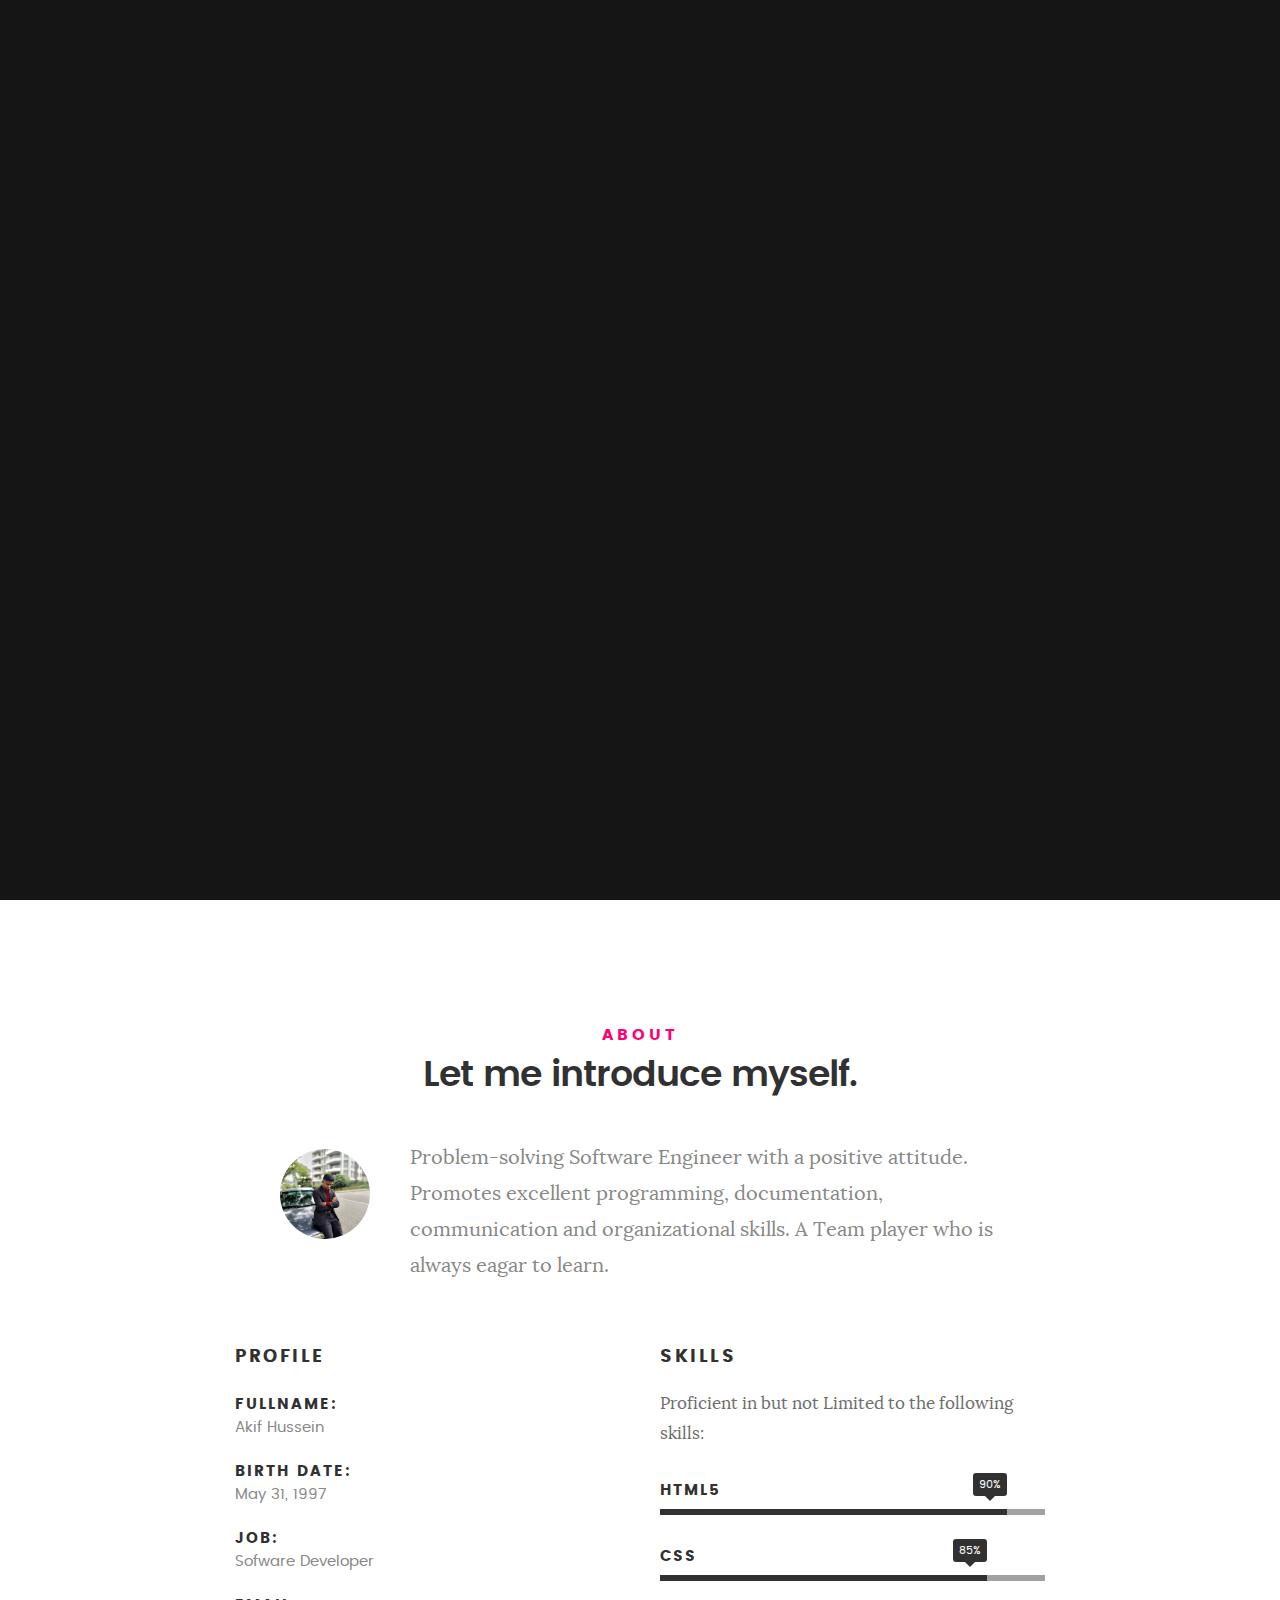
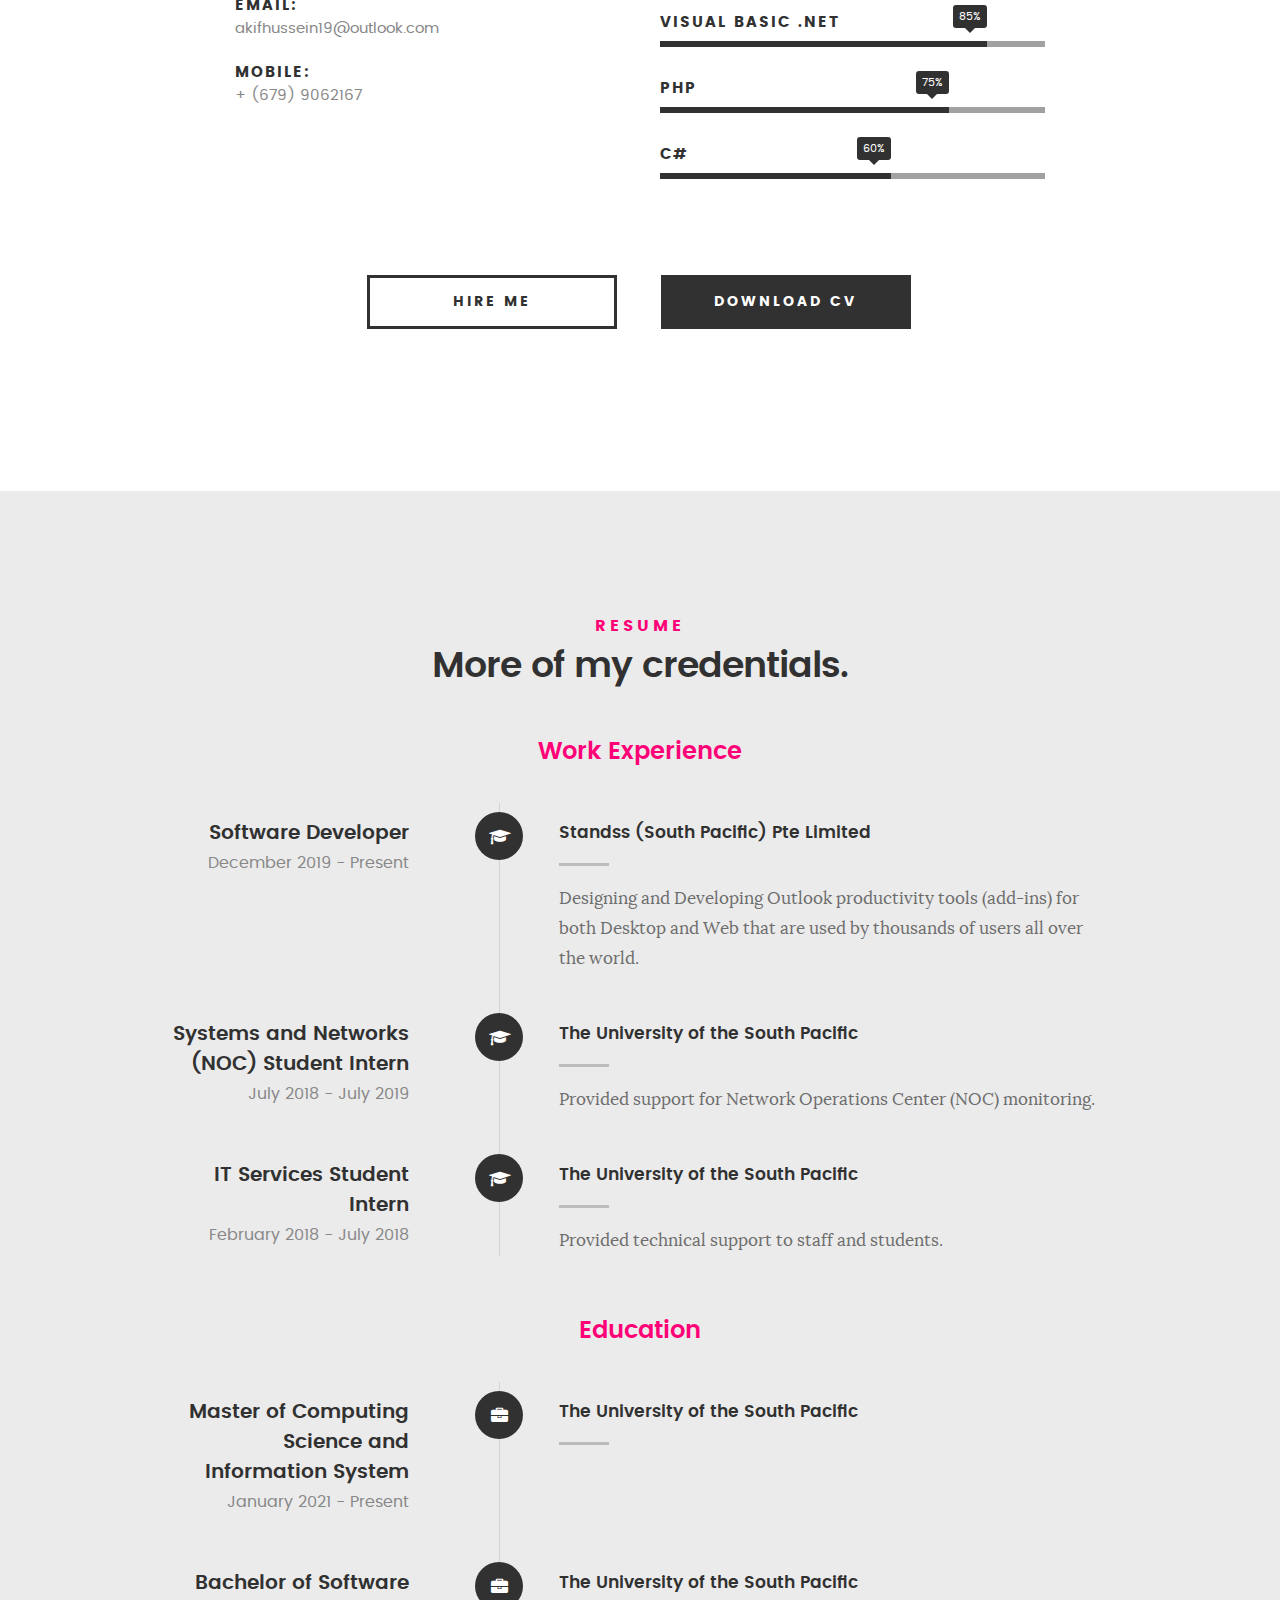
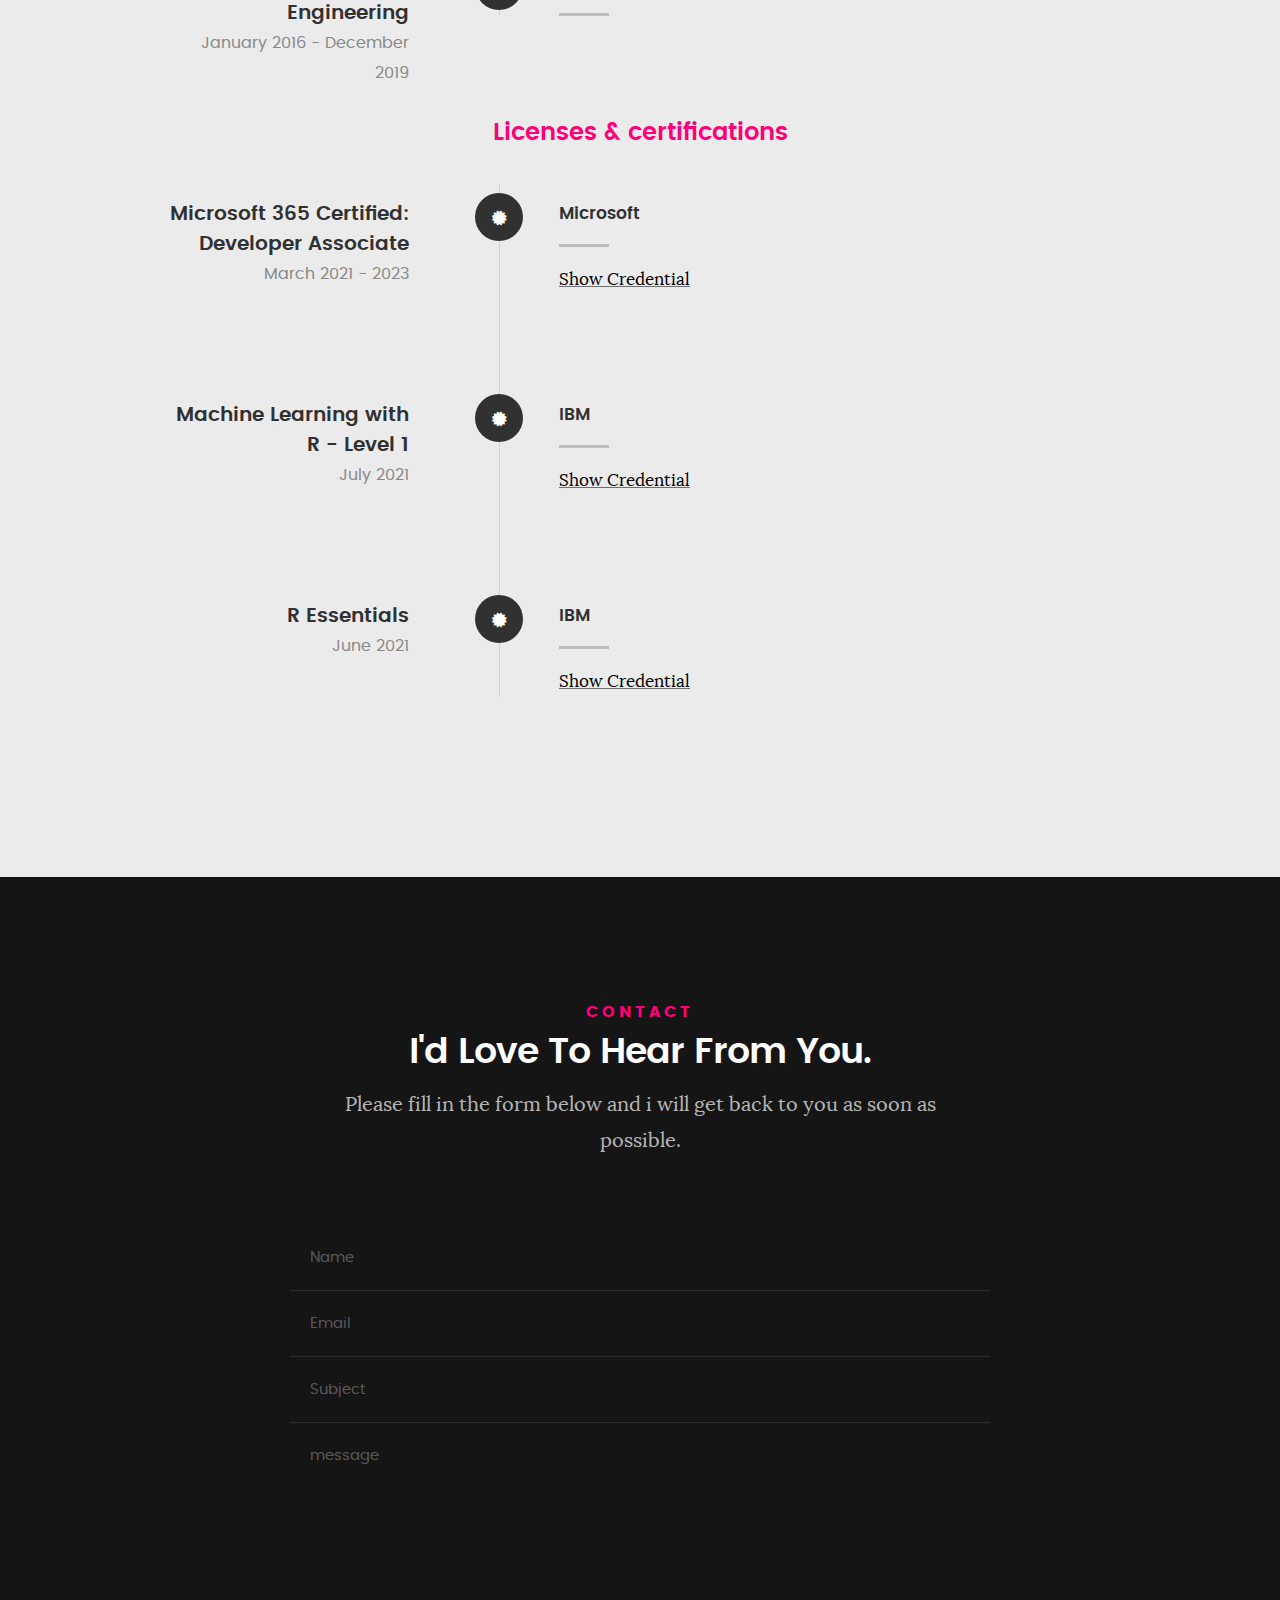
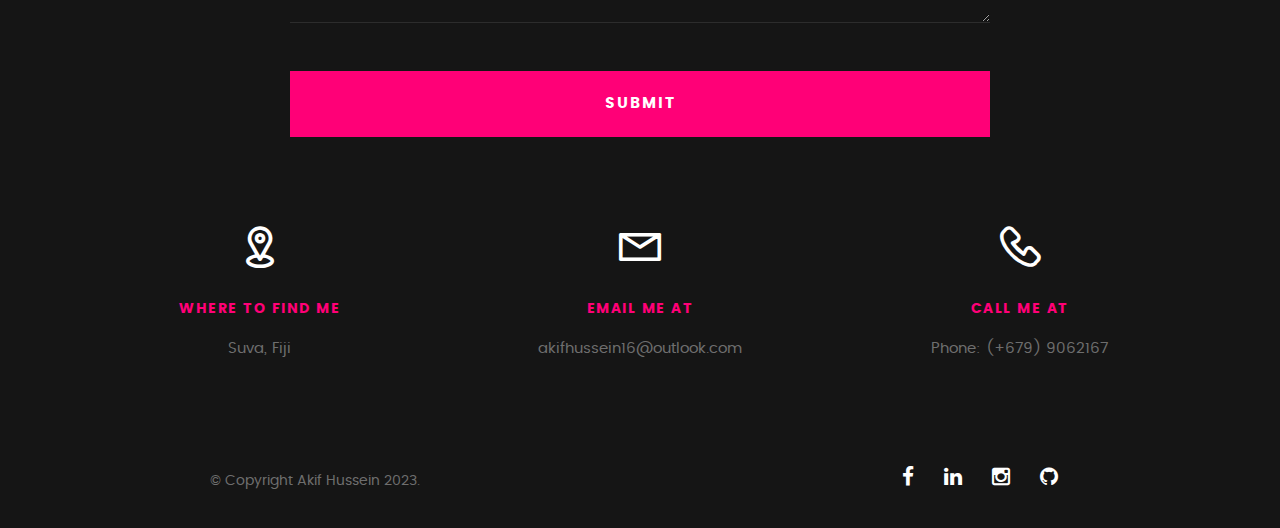
<file: index.html>
<!DOCTYPE html>
<!--[if IE 8 ]><html class="no-js oldie ie8" lang="en"> <![endif]-->
<!--[if IE 9 ]><html class="no-js oldie ie9" lang="en"> <![endif]-->
<!--[if (gte IE 9)|!(IE)]><!--><html class="no-js" lang="en"> <!--<![endif]-->
<head>

   <!--- basic page needs
   ================================================== -->
   <meta charset="utf-8">
	<title>Resume - Akif Hussein</title>
	<meta name="description" content="">  
	<meta name="author" content="">

   <!-- mobile specific metas
   ================================================== -->
	<meta name="viewport" content="width=device-width, initial-scale=1, maximum-scale=1">

 	<!-- CSS
   ================================================== -->
   <link rel="stylesheet" href="css/base.css">  
   <link rel="stylesheet" href="css/main.css">
   <link rel="stylesheet" href="css/vendor.css">     

   <!-- script
   ================================================== -->   
	<script src="js/modernizr.js"></script>
	<script src="js/pace.min.js"></script>

   <!-- favicons
	================================================== -->
	<link rel="icon" type="image/png" href="favicon.png">

</head>

<body id="top">

	<!-- header 
   ================================================== -->
   <header>   	
   	<div class="row">

   		<div class="top-bar">
   			<a class="menu-toggle" href="#"><span></span></a>

	   		<div>
		         <a href="index.html"></a>
		      </div>		      

		   	<nav id="main-nav-wrap">
					<ul class="main-navigation">
						<li class="current"><a class="smoothscroll"  href="#intro" title="">Home</a></li>
						<li><a class="smoothscroll"  href="#about" title="">About</a></li>
						<li><a class="smoothscroll"  href="#resume" title="">Resume</a></li>
						<li><a class="smoothscroll"  href="#contact" title="">Contact</a></li>			
					</ul>
				</nav>    		
   		</div> <!-- /top-bar --> 
   		
   	</div> <!-- /row --> 		
   </header> <!-- /header -->

	<!-- intro section
   ================================================== -->
   <section id="intro">   

   	<div class="intro-overlay"></div>	

   	<div class="intro-content">
   		<div class="row">

   			<div class="col-twelve">

	   			<h5>Hello, World.</h5>
	   			<h1>I'm Akif Hussein</h1>

	   			<p class="intro-position">
	   				<span>Software Developer</span>
	   			</p>

	   			<a class="button stroke smoothscroll" href="#about" title="">More About Me</a>

	   		</div>  
   			
   		</div>   		 		
   	</div> <!-- /intro-content --> 

   	<ul class="intro-social">        
         <li><a href="https://www.facebook.com/akif.hussein.5/" target="_blank"><i class="fa fa-facebook"></i></a></li>
         <li><a href="www.linkedin.com/in/akif-hussein-06b435192" target="_blank"><i class="fa fa-linkedin"></i></a></li>
         <li><a href="https://www.instagram.com/akifhussein/" target="_blank"><i class="fa fa-instagram"></i></a></li>
         <li><a href="https://akifhussein.github.io/resume/" target="_blank"><i class="fa fa-github"></i></a></li>
         
      </ul> <!-- /intro-social -->      	

   </section> <!-- /intro -->


   <!-- about section
   ================================================== -->
   <section id="about">  

   	<div class="row section-intro">
   		<div class="col-twelve">

   			<h5>About</h5>
   			<h1>Let me introduce myself.</h1>

   			<div class="intro-info">

   				<img src="images/profile-pic.jpg" alt="Profile Picture">

   				<p class="lead">Problem-solving Software Engineer with a positive attitude. Promotes excellent programming, documentation,
                    communication and organizational skills. A Team player who is always eagar to learn.</p>
   			</div>   			

   		</div>   		
   	</div> <!-- /section-intro -->

   	<div class="row about-content">

   		<div class="col-six tab-full">

   			<h3>Profile</h3>
   			<ul class="info-list">
   				<li>
   					<strong>Fullname:</strong>
   					<span>Akif Hussein</span>
   				</li>
   				<li>
   					<strong>Birth Date:</strong>
   					<span>May 31, 1997</span>
   				</li>
   				<li>
   					<strong>Job:</strong>
   					<span>Sofware Developer</span>
   				</li>
   				
   				<li>
   					<strong>Email:</strong>
   					<span>akifhussein19@outlook.com</span>
   				</li>
                   <li>
                    <strong>Mobile:</strong>
                    <span>+ (679) 9062167</span>
                </li>

   			</ul> <!-- /info-list -->

   		</div>

   		<div class="col-six tab-full">

   			<h3>Skills</h3>
   			<p>Proficient in but not Limited to the following skills:</p>

				<ul class="skill-bars">
				   <li>
				   	<div class="progress percent90"><span>90%</span></div>
				   	<strong>HTML5</strong>
				   </li>
				   <li>
				   	<div class="progress percent85"><span>85%</span></div>
				   	<strong>CSS</strong>
				   </li>
				   <li>
				   	<div class="progress percent85"><span>85%</span></div>
				   	<strong>Visual Basic .Net</strong>
				   </li>
				   <li>
				   	<div class="progress percent75"><span>75%</span></div>
				   	<strong>PHP</strong>
				   </li>
				   <li>

				   	<div class="progress percent60"><span>60%</span></div>
				   	<strong>C#</strong>
				   </li>
      
				</ul> <!-- /skill-bars -->		

   		</div>

   	</div>

   	<div class="row button-section">
   		<div class="col-twelve">
   			<a href="#contact" title="Hire Me" class="button stroke smoothscroll">Hire Me</a>
   			<a href="#" title="Download CV" class="button button-primary">Download CV</a>
   		</div>   		
   	</div>

   </section> <!-- /process-->    


   <!-- resume Section
   ================================================== -->
	<section id="resume" class="grey-section">

		<div class="row section-intro">
   		<div class="col-twelve">

   			<h5>Resume</h5>
   			<h1>More of my credentials.</h1>

   			<!-- <p class="lead">Lorem ipsum Do commodo in proident enim in dolor cupidatat adipisicing dolore officia nisi aliqua incididunt Ut veniam lorem ipsum Consectetur ut in in eu do.</p> -->

   		</div>   		
   	</div> <!-- /section-intro--> 

   	<div class="row resume-timeline">

   		<div class="col-twelve resume-header">

   			<h2>Work Experience</h2>

   		</div> <!-- /resume-header -->

   		<div class="col-twelve">

   			<div class="timeline-wrap">

   				<div class="timeline-block">

	   				<div class="timeline-ico">
	   					<i class="fa fa-graduation-cap"></i>
	   				</div>

	   				<div class="timeline-header">
	   					<h3>Software Developer</h3>
	   					<p>December 2019 - Present</p>
	   				</div>

	   				<div class="timeline-content">
	   					<h4>Standss (South Pacific) Pte Limited</h4>
	   					<p>Designing and Developing Outlook productivity tools (add-ins) for both Desktop and Web that are used by thousands of users all over the world.</p>
	   				</div>

	   			</div> <!-- /timeline-block -->

	   			<div class="timeline-block">

	   				<div class="timeline-ico">
	   					<i class="fa fa-graduation-cap"></i>
	   				</div>

	   				<div class="timeline-header">
	   					<h3>Systems and Networks (NOC) Student Intern</h3>
	   					<p>July 2018 - July 2019</p>
	   				</div>

	   				<div class="timeline-content">
	   					<h4>The University of the South Pacific</h4>
	   					<p>Provided support for Network Operations Center (NOC) monitoring.</p>
	   				</div>

	   			</div> <!-- /timeline-block -->
                   <div class="timeline-block">

                    <div class="timeline-ico">
                        <i class="fa fa-graduation-cap"></i>
                    </div>

                    <div class="timeline-header">
                        <h3>IT Services Student Intern</h3>
                        <p>February 2018 - July 2018</p>
                    </div>

                    <div class="timeline-content">
                        <h4>The University of the South Pacific</h4>
                        <p>Provided technical support to staff and students.</p>
                    </div>

                </div> <!-- /timeline-block -->

   			</div> <!-- /timeline-wrap -->   			

   		</div> <!-- /col-twelve -->
   		
   	</div> <!-- /resume-timeline -->
   	
   	<div class="row resume-timeline">

   		<div class="col-twelve resume-header">

   			<h2>Education</h2>

   		</div> <!-- /resume-header -->

   		<div class="col-twelve">

   			<div class="timeline-wrap">

   				<div class="timeline-block">

	   				<div class="timeline-ico">
	   					<i class="fa fa-briefcase"></i>
	   				</div>

	   				<div class="timeline-header">
	   					<h3>Master of Computing Science and Information System</h3>
	   					<p>January 2021 - Present</p>
	   				</div>

	   				<div class="timeline-content">
	   					<h4>The University of the South Pacific</h4>
	   				</div>

	   			</div> <!-- /timeline-block -->

			</br></br></br>

	   			<div class="timeline-block">

	   				<div class="timeline-ico">
	   					<i class="fa fa-briefcase"></i>
	   				</div>

	   				<div class="timeline-header">
	   					<h3>Bachelor of Software Engineering</h3>
	   					<p>January 2016 - December 2019</p>
	   				</div>

	   				<div class="timeline-content">
	   					<h4>The University of the South Pacific</h4></div>

	   			</div> <!-- /timeline-block -->

   			</div> <!-- /timeline-wrap -->   			

   		</div> <!-- /col-twelve -->
   		
   	</div> <!-- /resume-timeline -->


   	<div class="row resume-timeline">

		<div class="col-twelve resume-header">

			<h2>Licenses & certifications</h2>

		</div> <!-- /resume-header -->

		<div class="col-twelve">

			<div class="timeline-wrap">

				<div class="timeline-block">

					<div class="timeline-ico">
						<i class="fa fa-certificate"></i>
					</div>

					<div class="timeline-header">
						<h3>Microsoft 365 Certified: Developer Associate</h3>
						<p>March 2021 - 2023</p>
					</div>

					<div class="timeline-content">
						<h4>Microsoft</h4>
						<u><a href="https://www.youracclaim.com/badges/5f554d36-37e7-4041-b735-5a9ab35c32a6?source=linked_in_profile">Show Credential</a></u>
					</div>

				</div> <!-- /timeline-block -->

		 </br></br></br>

				<div class="timeline-block">

					<div class="timeline-ico">
						<i class="fa fa-certificate"></i>
					</div>

					<div class="timeline-header">
						<h3>Machine Learning with R - Level 1</h3>
						<p>July 2021</p>
					</div>

					<div class="timeline-content">
						<h4>IBM</h4>
						<u><a href="https://www.credly.com/badges/bf063fe8-8be1-44d4-a066-018f88b019b9?source=linked_in_profile">Show Credential</a></u>
				</div> <!-- /timeline-block -->

			</br></br></br>

			<div class="timeline-block">

				<div class="timeline-ico">
					<i class="fa fa-certificate"></i>
				</div>

				<div class="timeline-header">
					<h3>R Essentials</h3>
					<p>June 2021</p>
				</div>

				<div class="timeline-content">
					<h4>IBM</h4>
					<u><a href="https://www.credly.com/badges/e3243e2f-4f71-4736-af47-0a36a62462b5?source=linked_in_profile">Show Credential</a></u>
			</div> <!-- /timeline-block -->

			</div> <!-- /timeline-wrap -->   			

		</div> <!-- /col-twelve -->
		
	</div> <!-- /resume-timeline -->

		
	</section> <!-- /features -->


	
   <!-- contact
   ================================================== -->
	<section id="contact">

		<div class="row section-intro">
   		<div class="col-twelve">

   			<h5>Contact</h5>
   			<h1>I'd Love To Hear From You.</h1>

   			<p class="lead">Please fill in the form below and i will get back to you as soon as possible.</p>

   		</div> 
   	</div> <!-- /section-intro -->

   	<div class="row contact-form">

   		<div class="col-twelve">

            <!-- form -->
            <form name="contactForm" id="contactForm" method="post" action="">
      			<fieldset>

                  <div class="form-field">
 						   <input name="contactName" type="text" id="contactName" placeholder="Name" value="" minlength="2" required="">
                  </div>
                  <div class="form-field">
	      			   <input name="contactEmail" type="email" id="contactEmail" placeholder="Email" value="" required="">
	               </div>
                  <div class="form-field">
	     				   <input name="contactSubject" type="text" id="contactSubject" placeholder="Subject" value="">
	               </div>                       
                  <div class="form-field">
	                 	<textarea name="contactMessage" id="contactMessage" placeholder="message" rows="10" cols="50" required=""></textarea>
	               </div>                      
                 <div class="form-field">
                     <button class="submitform">Submit</button>
                     <div id="submit-loader">
                        <div class="text-loader">Sending...</div>                             
       				      <div class="s-loader">
								  	<div class="bounce1"></div>
								  	<div class="bounce2"></div>
								  	<div class="bounce3"></div>
								</div>
							</div>
                  </div>

      			</fieldset>
      		</form> <!-- Form End -->

            <!-- contact-warning -->
            <div id="message-warning">            	
            </div>            
            <!-- contact-success -->
      		<div id="message-success">
               <i class="fa fa-check"></i>Your message was sent, thank you!<br>
      		</div>

         </div> <!-- /col-twelve -->
   		
   	</div> <!-- /contact-form -->

   	<div class="row contact-info">

   		<div class="col-four tab-full">

   			<div class="icon">
   				<i class="icon-pin"></i>
   			</div>

   			<h5>Where to find me</h5>

   			<p>
            Suva, Fiji
            </p>

   		</div>

   		<div class="col-four tab-full collapse">

   			<div class="icon">
   				<i class="icon-mail"></i>
   			</div>

   			<h5>Email Me At</h5>

   			<p>akifhussein16@outlook.com<br>		     
			   </p>

   		</div>

   		<div class="col-four tab-full">

   			<div class="icon">
   				<i class="icon-phone"></i>
   			</div>

   			<h5>Call Me At</h5>

   			<p>Phone: (+679) 9062167<br>
			   </p>

   		</div>
   		
   	</div> <!-- /contact-info -->
		
	</section> <!-- /contact -->


   <!-- footer
   ================================================== -->

   <footer>
     	<div class="row">

     		<div class="col-six tab-full pull-right social">

     			<ul class="footer-social">        
					<li><a href="https://www.facebook.com/akif.hussein.5/" target="_blank"><i class="fa fa-facebook"></i></a></li>
					<li><a href="www.linkedin.com/in/akif-hussein-06b435192" target="_blank"><i class="fa fa-linkedin"></i></a></li>
					<li><a href="https://www.instagram.com/akifhussein/" target="_blank"><i class="fa fa-instagram"></i></a></li>
					<li><a href="https://akifhussein.github.io/resume/" target="_blank"><i class="fa fa-github"></i></a></li>
					
			   </ul> 
	      		
	      </div>

      	<div class="col-six tab-full">
	      	<div class="copyright">
		        	<span>© Copyright Akif Hussein 2023.</span> 
		         </div>		                  
	      	</div>

	      	<div id="go-top">
		         <a class="smoothscroll" title="Back to Top" href="#top"><i class="fa fa-long-arrow-up"></i></a>
		      </div>

      	</div> <!-- /row -->     	
   </footer>  

   <div id="preloader"> 
    	<div id="loader"></div>
   </div> 

   <!-- Java Script
   ================================================== --> 
   <script src="js/jquery-2.1.3.min.js"></script>
   <script src="js/plugins.js"></script>
   <script src="js/main.js"></script>

</body>

</html>
</file>
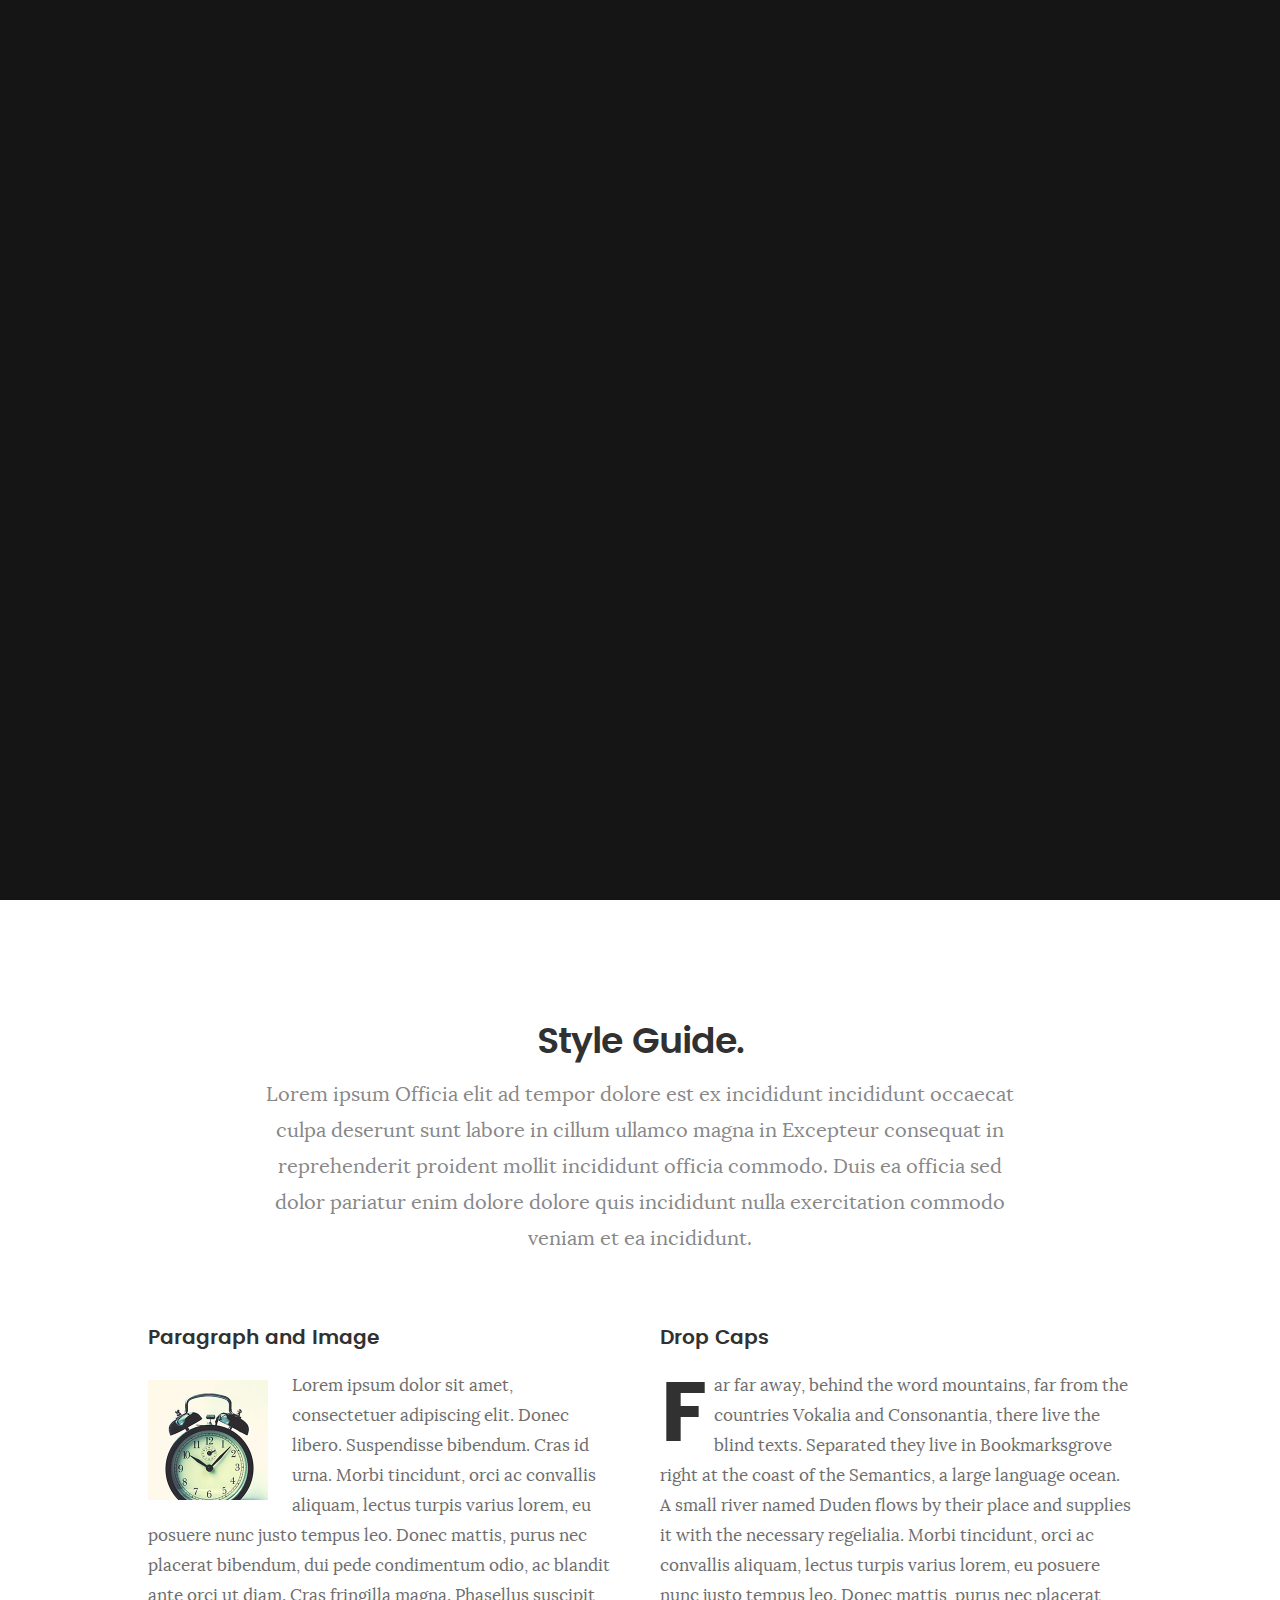
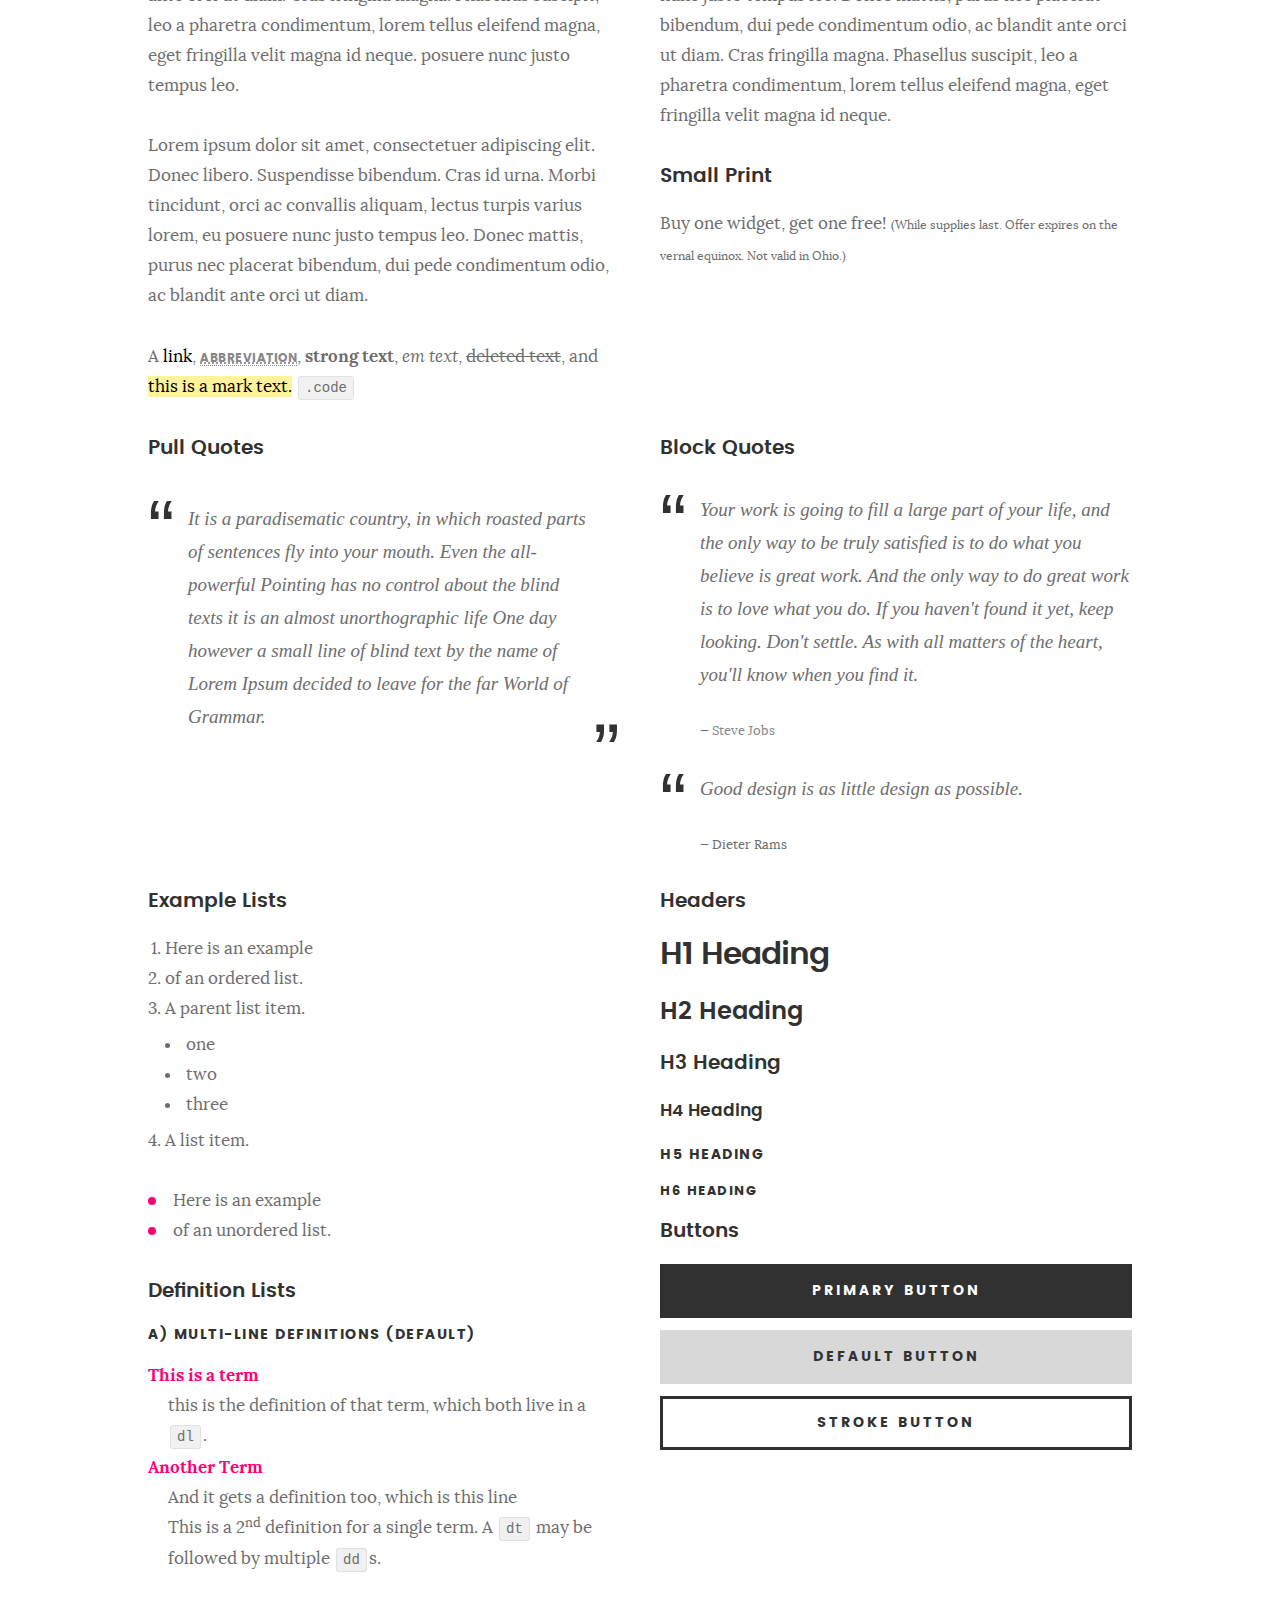
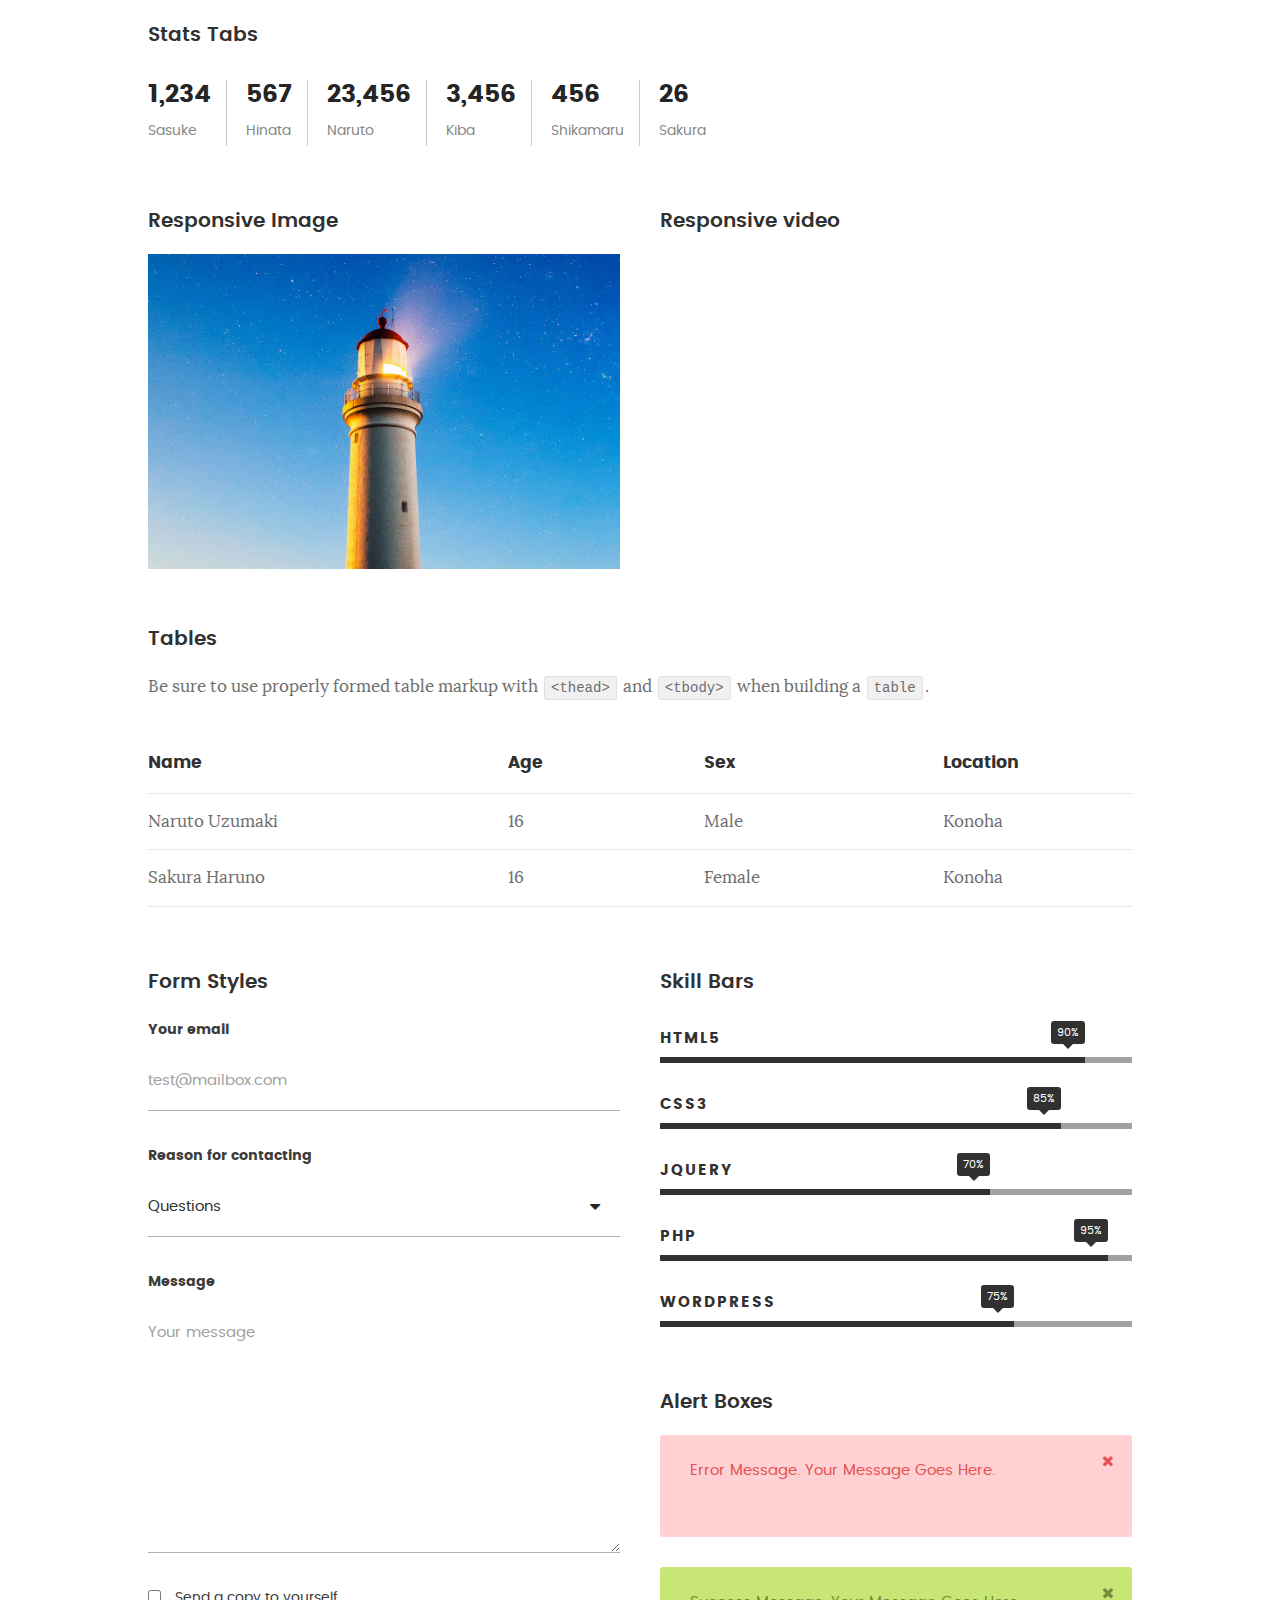
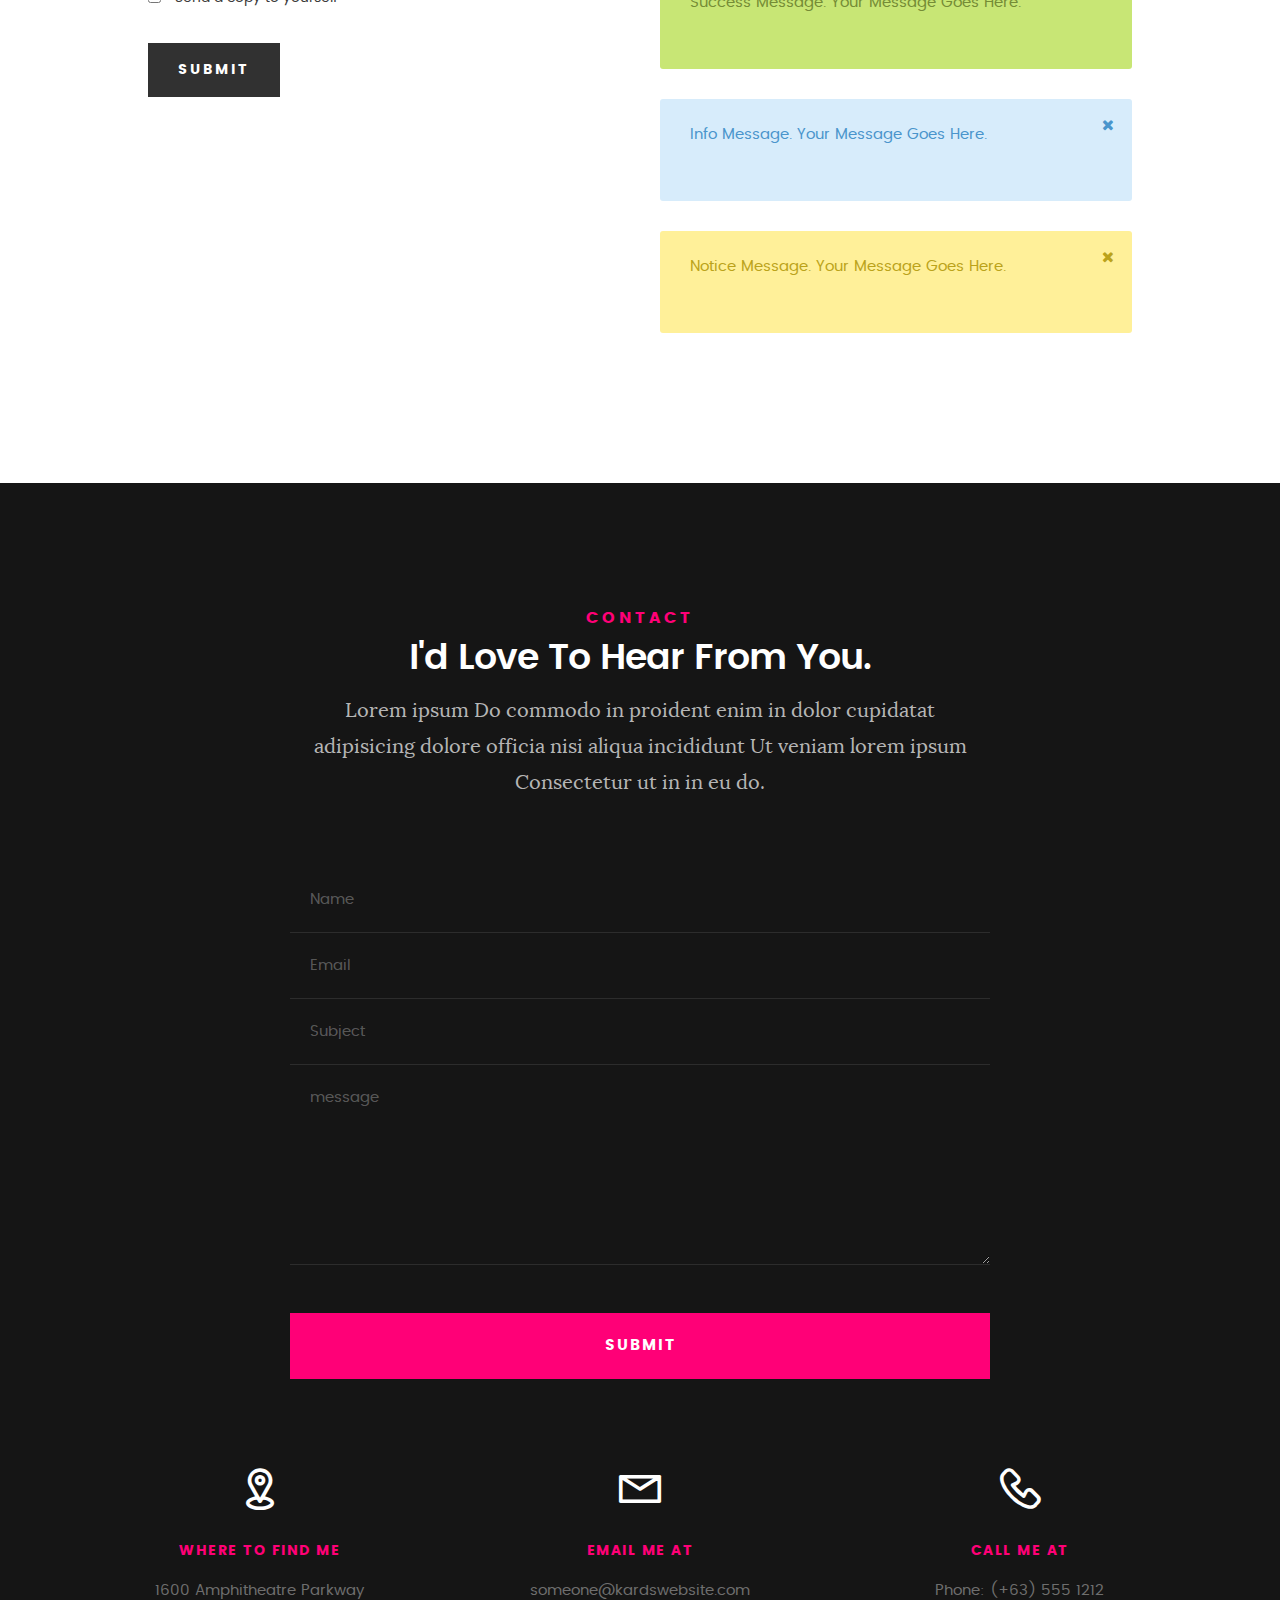
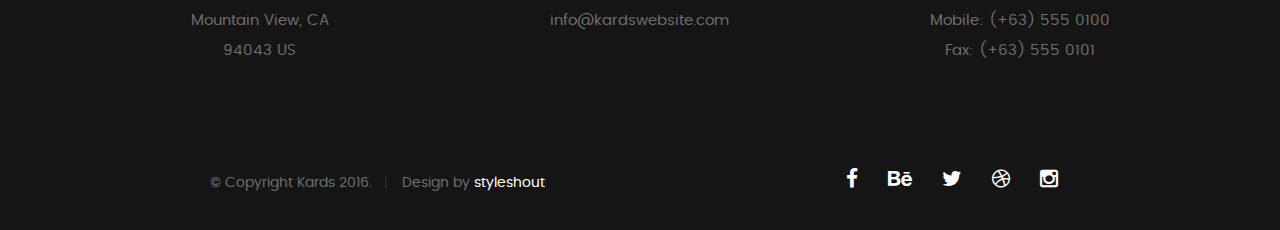
<file: styles.html>
<!DOCTYPE html>
<!--[if IE 8 ]><html class="no-js oldie ie8" lang="en"> <![endif]-->
<!--[if IE 9 ]><html class="no-js oldie ie9" lang="en"> <![endif]-->
<!--[if (gte IE 9)|!(IE)]><!--><html class="no-js" lang="en"> <!--<![endif]-->
<head>

   <!--- basic page needs
   ================================================== -->
   <meta charset="utf-8">
	<title>Resume - Akif Hussein</title>
	<meta name="description" content="">  
	<meta name="author" content="">

   <!-- mobile specific metas
   ================================================== -->
	<meta name="viewport" content="width=device-width, initial-scale=1, maximum-scale=1">

 	<!-- CSS
   ================================================== -->
   <link rel="stylesheet" href="css/base.css">  
   <link rel="stylesheet" href="css/main.css">
   <link rel="stylesheet" href="css/vendor.css">

   <style type="text/css" media="screen">

   	#styles { 
   		background: white;
   		padding-top: 12rem;
   		padding-bottom: 12rem;
   	}
   	#styles .row {
   		max-width: 1024px;
     	}
     	#styles .section-intro {
   		max-width: 800px;
     	}
      	
   </style>       

   <!-- script
   ================================================== -->
	<script src="js/modernizr.js"></script>
	<script src="js/pace.min.js"></script>

   <!-- favicons
	================================================== -->
	<link rel="icon" type="image/png" href="favicon.png">

</head>

<body id="top">

	<!-- header 
   ================================================== -->
   <header>   	
   	<div class="row">

   		<div class="top-bar">
   			<a class="menu-toggle" href="#"><span>Menu</span></a>

	   		<div class="logo">
		         <a href="index.html">Menu</a>
		      </div>		      

		   	<nav id="main-nav-wrap">
					<ul class="main-navigation">
						<li><a href="index.html#intro" title="">Home</a></li>
						<li><a href="index.html#about" title="">About</a></li>
						<li><a href="index.html#resume" title="">Resume</a></li>
						<li><a href="index.html#portfolio" title="">Portfolio</a></li>
						<li><a href="index.html#services" title="">Services</a></li>					
						<li><a class="smoothscroll"  href="#contact" title="">Contact</a></li>	
						<li><a href="styles.html" title="">Style Demo</a></li>				
					</ul>
				</nav>    		
   		</div> <!-- /top-bar --> 
   		
   	</div> <!-- /row --> 		
   </header> <!-- /header -->

	<!-- intro section
   ================================================== -->
   <section id="intro">   

   	<div class="intro-overlay"></div>	

   	<div class="intro-content">
   		<div class="row">

   			<div class="col-twelve">

	   			<h5>Hello, World.</h5>
	   			<h1>I'm Akif Hussein.</h1>

	   			<p class="intro-position">
	   				<span>Front-end Developer</span>
	   				<span>UI/UX Designer</span> 
	   			</p>

	   			<a class="button stroke smoothscroll" href="#about" title="">More About Me</a>

	   		</div>  
   			
   		</div>   		 		
   	</div> <!-- /intro-content --> 

   	<ul class="intro-social">        
         <li><a href="#"><i class="fa fa-facebook"></i></a></li>
         <li><a href="#"><i class="fa fa-behance"></i></a></li>
         <li><a href="#"><i class="fa fa-twitter"></i></a></li>
         <li><a href="#"><i class="fa fa-dribbble"></i></a></li>
         <li><a href="#"><i class="fa fa-instagram"></i></a></li>
      </ul> <!-- /intro-social -->      	

   </section> <!-- /intro -->


   <!-- Style Demo
   ================================================== -->
   <section id="styles">

   	<div class="row section-intro">

   		<div class="col-twelve">

   			<h1>Style Guide.</h1>

   			<p class="lead">Lorem ipsum Officia elit ad tempor dolore est ex incididunt incididunt occaecat culpa deserunt sunt labore in cillum ullamco magna in Excepteur consequat in reprehenderit proident mollit incididunt officia commodo.
   			Duis ea officia sed dolor pariatur enim dolore dolore quis incididunt nulla exercitation commodo veniam et ea incididunt.</p>   			

   		</div>

     	</div> <!-- /row -->

     	<div class="row">

     		<div class="col-six tab-full">

		      <h3>Paragraph and Image</h3>

		      <p><a href="#"><img width="120" height="120" class="pull-left" alt="sample-image" src="images/sample-image.jpg"></a>
		  		Lorem ipsum dolor sit amet, consectetuer adipiscing elit. Donec libero. Suspendisse bibendum.
		  		Cras id urna. Morbi tincidunt, orci ac convallis aliquam, lectus turpis varius lorem, eu
		  		posuere nunc justo tempus leo. Donec mattis, purus nec placerat bibendum, dui pede condimentum
		  		odio, ac blandit ante orci ut diam. Cras fringilla magna. Phasellus suscipit, leo a pharetra
		  		condimentum, lorem tellus eleifend magna, eget fringilla velit magna id neque.
		  		posuere nunc justo tempus leo. </p>

		  		<p>
		  		Lorem ipsum dolor sit amet, consectetuer adipiscing elit. Donec libero. Suspendisse bibendum.
		  		Cras id urna. Morbi tincidunt, orci ac convallis aliquam, lectus turpis varius lorem, eu
		  		posuere nunc justo tempus leo. Donec mattis, purus nec placerat bibendum, dui pede condimentum
		  		odio, ac blandit ante orci ut diam.	
 			   </p>

            <p>A <a href="#">link</a>,
  			   <abbr title="this really isn't a very good description">abbreviation</abbr>,
  			   <strong>strong text</strong>,
            <em>em text</em>,
  			   <del>deleted text</del>, and
            <mark>this is a mark text.</mark>
            <code>.code</code>
          	</p>

         </div>

         <div class="col-six tab-full">

            <h3>Drop Caps</h3>

	         <p class="drop-cap">Far far away, behind the word mountains, far from the countries Vokalia and Consonantia,
	         there live the blind texts. Separated they live in Bookmarksgrove right at the coast of the
	         Semantics, a large language ocean. A small river named Duden flows by their place and supplies it with the necessary regelialia. Morbi tincidunt, orci ac convallis aliquam, lectus turpis varius lorem, eu	posuere nunc justo tempus leo. Donec mattis, purus nec placerat bibendum, dui pede condimentum odio, ac blandit ante orci ut diam. Cras fringilla magna. Phasellus suscipit, leo a pharetra condimentum, lorem tellus eleifend magna, eget fringilla velit magna id neque.
		  		</p>

		      <h3>Small Print</h3>

		      <p>Buy one widget, get one free!
		  		<small>(While supplies last. Offer expires on the vernal equinox. Not valid in Ohio.)</small>
		  		</p>

		   </div>	         

		</div> <!-- /row -->

		<div class="row">

		  	<div class="col-six tab-full">

		      <h3>Pull Quotes</h3>

		      <aside class="pull-quote">
				   <blockquote>
					   <p>It is a paradisematic country, in which roasted parts of
		            sentences fly into your mouth. Even the all-powerful Pointing has no control about the blind
		            texts it is an almost unorthographic life One day however a small line of blind text by the name
		            of Lorem Ipsum decided to leave for the far World of Grammar.</p>
					</blockquote>
				</aside>

		   </div>

		   <div class="col-six tab-full">

		      <h3>Block Quotes</h3>

		      <blockquote cite="http://where-i-got-my-info-from.com">
				   <p>Your work is going to fill a large part of your life, and the only way to be truly satisfied is
		         to do what you believe is great work. And the only way to do great work is to love what you do.
		         If you haven't found it yet, keep looking. Don't settle. As with all matters of the heart, you'll know when you find it.
		         </p>
		
					<cite>
					   <a href="#">Steve Jobs</a>
					</cite>
			   </blockquote>

		      <blockquote>
		         <p>Good design is as little design as possible.</p>
		         <cite>Dieter Rams</cite>
		      </blockquote>

		   </div>

		</div> <!-- /row -->

		<div class="row half-bottom">

		 	<div class="col-six tab-full">

		      <h3>Example Lists</h3>

		      <ol>
				   <li>Here is an example</li>
				   <li>of an ordered list.</li>
				   <li>A parent list item.
				   	<ul>
				   		<li>one</li>
				   		<li>two</li>
				   		<li>three</li>
				   	</ul>
				   </li>
				   <li>A list item.</li>
			   </ol>

		      <ul class="disc">
				   <li>Here is an example</li>
				   <li>of an unordered list.</li>
			   </ul>	

			   <h3>Definition Lists</h3>	            

		      <h5>a) Multi-line Definitions (default)</h5>

		      <dl>
				   <dt><strong>This is a term</strong></dt>
				      <dd>this is the definition of that term, which both live in a <code>dl</code>.</dd>
				   <dt><strong>Another Term</strong></dt>
				      <dd>And it gets a definition too, which is this line</dd>
				      <dd>This is a 2<sup>nd</sup> definition for a single term. A <code>dt</code> may be followed by multiple <code>dd</code>s.</dd>
			   </dl>

		   </div>

		   <div class="col-six tab-full">		                  

		      <h3>Headers</h3>

		      <h1>H1 Heading</h1>
		      <h2>H2 Heading</h2>
		      <h3>H3 Heading</h3>
		      <h4>H4 Heading</h4>
		      <h5>H5 Heading</h5>
		      <h6>H6 Heading</h6>

		      <h3>Buttons</h3>

		    	<p>
		     		<a class="button button-primary full-width" href="#">Primary Button</a>
		     		<a class="button full-width" href="#">Default Button</a>
		     		<a class="button stroke full-width" href="#">Stroke Button</a>
		     	</p>

		   </div>

		</div> <!-- /row -->

		<div class="row">

		   <div class="col-twelve">

		    	<h3>Stats Tabs</h3>

		      <ul class="stats-tabs">
				   <li><a href="#">1,234 <em>Sasuke</em></a></li>
				   <li><a href="#">567 <em>Hinata</em></a></li>
				   <li><a href="#">23,456 <em>Naruto</em></a></li>
				   <li><a href="#">3,456 <em>Kiba</em></a></li>
				   <li><a href="#">456 <em>Shikamaru</em></a></li>
				   <li><a href="#">26 <em>Sakura</em></a></li>
				</ul>	      		

		   </div>	      	

		</div> <!-- /row -->

		<div class="row half-bottom">

      	<div class="col-six tab-full">

      		<h3>Responsive Image</h3>

      		<p><img src="images/portfolio/modals/m-lighthouse.jpg"></p>

      	</div>

      	<div class="col-six tab-full">

      		<h3>Responsive video</h3>

      		<div class="fluid-video-wrapper">
                  <iframe src="http://player.vimeo.com/video/14592941?title=0&amp;byline=0&amp;portrait=0&amp;color=F64B39" width="500" height="281" frameborder="0" webkitallowfullscreen mozallowfullscreen allowfullscreen></iframe> 
            </div>

      	</div>
      	
      </div> <!-- /row -->

      <div class="row add-bottom">

      	<div class="col-twelve">

      		<h3>Tables</h3>
      		<p>Be sure to use properly formed table markup with <code>&lt;thead&gt;</code> and <code>&lt;tbody&gt;</code> when building a <code>table</code>.</p>

      		<div class="table-responsive">

      			<table>
					  <thead>
					    <tr>
					      <th>Name</th>
					      <th>Age</th>
					      <th>Sex</th>
					      <th>Location</th>					    
					    </tr>
					  </thead>
					  <tbody>
					    <tr>
					      <td>Naruto Uzumaki</td>
					      <td>16</td>
					      <td>Male</td>
					      <td>Konoha</td>					    
					    </tr>
					    <tr>
					      <td>Sakura Haruno</td>
					      <td>16</td>
					      <td>Female</td>
					      <td>Konoha</td>			    
					    </tr>
					  </tbody>
					</table>

      		</div>     		

      	</div>
      	
      </div> <!--row -->

      <div class="row">

		   <div class="col-six tab-full">

		      <h3>Form Styles</h3>

		         <form>
			        	<div>
			         	<label for="sampleInput">Your email</label>
			         	<input class="full-width" type="email" placeholder="test@mailbox.com" id="sampleInput">
			         </div>
			         <div>
			         	<label for="sampleRecipientInput">Reason for contacting</label>
			         	<div class="ss-custom-select">
			         		<select class="full-width" id="sampleRecipientInput">
				           		<option value="Option 1">Questions</option>
				           		<option value="Option 2">Report</option>
				           		<option value="Option 3">Others</option>
				         	</select>
			         	</div>			         	
			         </div>
			       
			       	<label for="exampleMessage">Message</label>
			       	<textarea class="full-width" placeholder="Your message" id="exampleMessage"></textarea>

			        	<label class="add-bottom">
			           	<input type="checkbox">			            
			           	<span class="label-text">Send a copy to yourself</span>
			        	</label>
			       
			        	<input class="button-primary" type="submit" value="Submit">

			      </form>	            

		      </div>

		      <div class="col-six tab-full">

		      		<h3>Skill Bars</h3>

		      		<ul class="skill-bars">
						   <li>
						   	<div class="progress percent90"><span>90%</span></div>
						   	<strong>HTML5</strong>
						   </li>
						   <li>
						   	<div class="progress percent85"><span>85%</span></div>
						   	<strong>CSS3</strong>
						   </li>
						   <li>
						   	<div class="progress percent70"><span>70%</span></div>
						   	<strong>JQuery</strong>
						   </li>
						   <li>
						   	<div class="progress percent95"><span>95%</span></div>
						   	<strong>PHP</strong>
						   </li>
						   <li>

						   	<div class="progress percent75"><span>75%</span></div>
						   	<strong>Wordpress</strong>
						   </li>
		      
						</ul> <!-- /skill-bars -->

			        
			        <h3>Alert Boxes</h3> 
			        
			        <div class="alert-box ss-error hideit">
				        <p>Error Message. Your Message Goes Here.</p>
				        <i class="fa fa-times close"></i>
			        </div><!-- /error -->
			        
			        <div class="alert-box ss-success hideit">
				        <p>Success Message. Your Message Goes Here.</p>
				        <i class="fa fa-times close"></i>
			        </div><!-- /success -->
			        
			        <div class="alert-box ss-info hideit">
				         <p>Info Message. Your Message Goes Here.</p>
				        <i class="fa fa-times close"></i>
			        </div><!-- /info -->
			        
			        <div class="alert-box ss-notice hideit">
				        <p>Notice Message. Your Message Goes Here.</p>
				        <i class="fa fa-times close"></i>
			        </div><!-- /notice -->
			        
			  </div>	         

		</div> <!-- /row -->
		   	
   </section> <!--styles -->	

	
   <!-- contact
   ================================================== -->
	<section id="contact">

		<div class="row section-intro">
   		<div class="col-twelve">

   			<h5>Contact</h5>
   			<h1>I'd Love To Hear From You.</h1>

   			<p class="lead">Lorem ipsum Do commodo in proident enim in dolor cupidatat adipisicing dolore officia nisi aliqua incididunt Ut veniam lorem ipsum Consectetur ut in in eu do.</p>

   		</div> 
   	</div> <!-- /section-intro -->

   	<div class="row contact-form">

   		<div class="col-twelve">

            <!-- form -->
            <form name="contactForm" id="contactForm" method="post" action="">
      			<fieldset>

                  <div class="form-field">
 						   <input name="contactName" type="text" id="contactName" placeholder="Name" value="" minlength="2" required="">
                  </div>
                  <div class="form-field">
	      			   <input name="contactEmail" type="email" id="contactEmail" placeholder="Email" value="" required="">
	               </div>
                  <div class="form-field">
	     				   <input name="contactSubject" type="text" id="contactSubject" placeholder="Subject" value="">
	               </div>                       
                  <div class="form-field">
	                 	<textarea name="contactMessage" id="contactMessage" placeholder="message" rows="10" cols="50" required=""></textarea>
	               </div>                      
                 <div class="form-field">
                     <button class="submitform">Submit</button>
                     <div id="submit-loader">
                        <div class="text-loader">Sending...</div>                             
       				      <div class="s-loader">
								  	<div class="bounce1"></div>
								  	<div class="bounce2"></div>
								  	<div class="bounce3"></div>
								</div>
							</div>
                  </div>

      			</fieldset>
      		</form> <!-- Form End -->

            <!-- contact-warning -->
            <div id="message-warning"></div>            
            <!-- contact-success -->
      		<div id="message-success">
               <i class="fa fa-check"></i>Your message was sent, thank you!<br>
      		</div>

         </div> <!-- /col-twelve -->
   		
   	</div> <!-- /contact-form -->

   	<div class="row contact-info">

   		<div class="col-four tab-full">

   			<div class="icon">
   				<i class="icon-pin"></i>
   			</div>

   			<h5>Where to find me</h5>

   			<p>
            1600 Amphitheatre Parkway<br>
            Mountain View, CA<br>
            94043 US
            </p>

   		</div>

   		<div class="col-four tab-full collapse">

   			<div class="icon">
   				<i class="icon-mail"></i>
   			</div>

   			<h5>Email Me At</h5>

   			<p>someone@kardswebsite.com<br>
			   	info@kardswebsite.com			     
			   </p>

   		</div>

   		<div class="col-four tab-full">

   			<div class="icon">
   				<i class="icon-phone"></i>
   			</div>

   			<h5>Call Me At</h5>

   			<p>Phone: (+63) 555 1212<br>
			   	Mobile: (+63) 555 0100<br>
			     	Fax: (+63) 555 0101
			   </p>

   		</div>
   		
   	</div> <!-- /contact-info -->
		
	</section> <!-- /contact -->


   <!-- footer
   ================================================== -->

   <footer>
     	<div class="row">

     		<div class="col-six tab-full pull-right social">

     			<ul class="footer-social">        
			      <li><a href="#"><i class="fa fa-facebook"></i></a></li>
			      <li><a href="#"><i class="fa fa-behance"></i></a></li>
			      <li><a href="#"><i class="fa fa-twitter"></i></a></li>
			      <li><a href="#"><i class="fa fa-dribbble"></i></a></li>
			      <li><a href="#"><i class="fa fa-instagram"></i></a></li>
			   </ul> 
	      		
	      </div>

      	<div class="col-six tab-full">
	      	<div class="copyright">
		        	<span>© Copyright Kards 2016.</span> 
		        	<span>Design by <a href="http://www.styleshout.com/">styleshout</a></span>	         	
		         </div>		                  
	      	</div>

	      	<div id="go-top">
		         <a class="smoothscroll" title="Back to Top" href="#top"><i class="fa fa-long-arrow-up"></i></a>
		      </div>

      	</div> <!-- /row -->     	
   </footer>    

   <div id="preloader"> 
    	<div id="loader"></div>
   </div> 

   <!-- Java Script
   ================================================== --> 
   <script src="js/jquery-2.1.3.min.js"></script>
   <script src="js/plugins.js"></script>
   <script src="js/main.js"></script>

</body>

</html>
</file>
<file: css/base.css>
/**
 * =================================================================== 
 *
 *  Kards v1.0 Base Stylesheet
 *  url: styleshout.com
 *  03-01-2016
 *  ------------------------------------------------------------------
 *  TOC:
 *  01. reset
 *  02. basic/base setup styles
 *  03. grid
 *  04. MISC
 *
 * =================================================================== 
 */

/** 
 * ===================================================================
 * 01. reset - normalize.css v3.0.2 | MIT License | git.io/normalize
 *
 * ------------------------------------------------------------------- 
 */
html {
	font-family: sans-serif;
	-ms-text-size-adjust: 100%;
	-webkit-text-size-adjust: 100%;
}

body {
	margin: 0;
}

article,
aside,
details,
figcaption,
figure,
footer,
header,
hgroup,
main,
menu,
nav,
section,
summary {
	display: block;
}

audio,
canvas,
progress,
video {
	display: inline-block;
	vertical-align: baseline;
}

audio:not([controls]) {
	display: none;
	height: 0;
}

[hidden],
template {
	display: none;
}

a {
	background: transparent;
}

a:active,
a:hover {
	outline: 0;
}

abbr[title] {
	border-bottom: 1px dotted;
}

b,
strong {
	font-weight: bold;
}

dfn {
	font-style: italic;
}

h1 {
	font-size: 2em;
	margin: 0.67em 0;
}

mark {
	background: #ff0;
	color: #000;
}

small {
	font-size: 80%;
}

sub,
sup {
	font-size: 75%;
	line-height: 0;
	position: relative;
	vertical-align: baseline;
}

sup {
	top: -0.5em;
}

sub {
	bottom: -0.25em;
}

img {
	border: 0;
}

svg:not(:root) {
	overflow: hidden;
}

figure {
	margin: 1em 40px;
}

hr {
	-moz-box-sizing: content-box;
	box-sizing: content-box;
	height: 0;
}

pre {
	overflow: auto;
}

code,
kbd,
pre,
samp {
	font-family: monospace, monospace;
	font-size: 1em;
}

button,
input,
optgroup,
select,
textarea {
	color: inherit;
	font: inherit;
	margin: 0;
}

button {
	overflow: visible;
}

button,
select {
	text-transform: none;
}

button,
html input[type="button"],
input[type="reset"],
input[type="submit"] {
	-webkit-appearance: button;
	cursor: pointer;
}

button[disabled],
html input[disabled] {
	cursor: default;
}

button::-moz-focus-inner,
input::-moz-focus-inner {
	border: 0;
	padding: 0;
}

input {
	line-height: normal;
}

input[type="checkbox"],
input[type="radio"] {
	box-sizing: border-box;
	padding: 0;
}

input[type="number"]::-webkit-inner-spin-button,
input[type="number"]::-webkit-outer-spin-button {
	height: auto;
}

input[type="search"] {
	-webkit-appearance: textfield;
	-moz-box-sizing: content-box;
	-webkit-box-sizing: content-box;
	box-sizing: content-box;
}

input[type="search"]::-webkit-search-cancel-button,
input[type="search"]::-webkit-search-decoration {
	-webkit-appearance: none;
}

fieldset {
	border: 1px solid #c0c0c0;
	margin: 0 2px;
	padding: 0.35em 0.625em 0.75em;
}

legend {
	border: 0;
	padding: 0;
}

textarea {
	overflow: auto;
}

optgroup {
	font-weight: bold;
}

table {
	border-collapse: collapse;
	border-spacing: 0;
}

td,
th {
	padding: 0;
}

/** 
 * ===================================================================
 * 02. basic/base setup styles - (_basic.scss)
 *
 * ------------------------------------------------------------------- 
 */
html {
	font-size: 62.5%;
	box-sizing: border-box;
}

*,
*::before,
*::after {
	box-sizing: inherit;
}

body {
	font-weight: normal;
	line-height: 1;
	text-rendering: optimizeLegibility;
	word-wrap: break-word;
	-webkit-overflow-scrolling: touch;
	-webkit-text-size-adjust: none;
}

body,
input,
button {
	-moz-osx-font-smoothing: grayscale;
	-webkit-font-smoothing: antialiased;
}

/**
 * Media - (_basic.scss)
 * ------------------------------------------------------------------- 
 */
img,
video {
	max-width: 100%;
	height: auto;
}

/**
 * Typography resets - (_basic.scss)
 * ------------------------------------------------------------------- 
 */
div,
dl,
dt,
dd,
ul,
ol,
li,
h1,
h2,
h3,
h4,
h5,
h6,
pre,
form,
p,
blockquote,
th,
td {
	margin: 0;
	padding: 0;
}

h1,
h2,
h3,
h4,
h5,
h6 {
	-webkit-font-variant-ligatures: common-ligatures;
	-moz-font-variant-ligatures: common-ligatures;
	font-variant-ligatures: common-ligatures;
	text-rendering: optimizeLegibility;
}

em,
i {
	font-style: italic;
	line-height: inherit;
}

strong,
b {
	font-weight: bold;
	line-height: inherit;
}

small {
	font-size: 60%;
	line-height: inherit;
}

ol,
ul {
	list-style: none;
}

li {
	display: block;
}

/**
 * links - (_basic.scss)
 * ------------------------------------------------------------------- 
 */
a {
	text-decoration: none;
	line-height: inherit;
}

a img {
	border: none;
}

/**
 * inputs - (_basic.scss)
 * ------------------------------------------------------------------- 
 */
fieldset {
	margin: 0;
	padding: 0;
}

input[type="email"],
input[type="number"],
input[type="search"],
input[type="text"],
input[type="tel"],
input[type="url"],
input[type="password"],
textarea {
	-webkit-appearance: none;
	-moz-appearance: none;
	-ms-appearance: none;
	-o-appearance: none;
	appearance: none;
}

/** 
 * ===================================================================
 * 03. grid - (_grid.scss)
 *
 * ------------------------------------------------------------------- 
 */
.row {
	width: 94%;
	max-width: 1140px;
	margin: 0 auto;
}

.row:before,
.row:after {
	content: "";
	display: table;
}

.row:after {
	clear: both;
}

.row .row {
	width: auto;
	max-width: none;
	margin-left: -20px;
	margin-right: -20px;
}

[class*="col-"],
.bgrid {
	float: left;
}

[class*="col-"] + [class*="col-"].end {
	float: right;
}

[class*="col-"] {
	padding: 0 20px;
}

.col-one {
	width: 8.33333%;
}

.col-two,
.col-1-6 {
	width: 16.66667%;
}

.col-three,
.col-1-4 {
	width: 25%;
}

.col-four,
.col-1-3 {
	width: 33.33333%;
}

.col-five {
	width: 41.66667%;
}

.col-six,
.col-1-2 {
	width: 50%;
}

.col-seven {
	width: 58.33333%;
}

.col-eight,
.col-2-3 {
	width: 66.66667%;
}

.col-nine,
.col-3-4 {
	width: 75%;
}

.col-ten,
.col-5-6 {
	width: 83.33333%;
}

.col-eleven {
	width: 91.66667%;
}

.col-twelve,
.col-full {
	width: 100%;
}

/**
 * small screens - (_grid.scss)
 * --------------------------------------------------------------- 
 */
@media screen and (max-width:1024px) {
	.row .row {
		margin-left: -18px;
		margin-right: -18px;
	}

	[class*="col-"] {
		padding: 0 18px;
	}

}

/**
 * tablets - (_grid.scss)
 * --------------------------------------------------------------- 
 */
@media screen and (max-width:768px) {
	.row {
		width: auto;
		padding-left: 30px;
		padding-right: 30px;
	}

	.row .row {
		padding-left: 0;
		padding-right: 0;
		margin-left: -15px;
		margin-right: -15px;
	}

	[class*="col-"] {
		padding: 0 15px;
	}

	.tab-1-4 {
		width: 25%;
	}

	.tab-1-3 {
		width: 33.33333%;
	}

	.tab-1-2 {
		width: 50%;
	}

	.tab-2-3 {
		width: 66.66667%;
	}

	.tab-3-4 {
		width: 75%;
	}

	.tab-full {
		width: 100%;
	}

}

/**
 * large mobile devices - (_grid.scss)
 * --------------------------------------------------------------- 
 */
@media screen and (max-width:600px) {
	.row {
		padding-left: 25px;
		padding-right: 25px;
	}

	.row .row {
		margin-left: -10px;
		margin-right: -10px;
	}

	[class*="col-"] {
		padding: 0 10px;
	}

	.mob-1-4 {
		width: 25%;
	}

	.mob-1-2 {
		width: 50%;
	}

	.mob-3-4 {
		width: 75%;
	}

	.mob-full {
		width: 100%;
	}

}

/**
 * small mobile devices - (_grid.scss)
 * --------------------------------------------------------------- 
 */
@media screen and (max-width:400px) {
	.row .row {
		padding-left: 0;
		padding-right: 0;
		margin-left: 0;
		margin-right: 0;
	}

	[class*="col-"] {
		width: 100% !important;
		float: none !important;
		clear: both !important;
		margin-left: 0;
		margin-right: 0;
		padding: 0;
	}

	[class*="col-"] + [class*="col-"].end {
		float: none;
	}

}

/** 
 * ===================================================================
 * block grids - (_grid.scss)
 *
 * ------------------------------------------------------------------- 
 */
[class*="block-"]:before,
[class*="block-"]:after {
	content: "";
	display: table;
}

[class*="block-"]:after {
	clear: both;
}

.block-1-6 .bgrid {
	width: 16.66667%;
}

.block-1-4 .bgrid {
	width: 25%;
}

.block-1-3 .bgrid {
	width: 33.33333%;
}

.block-1-2 .bgrid {
	width: 50%;
}

/**
 * Clearing for block grid columns. Allow columns with 
 * different heights to align properly.
 */
.block-1-6 .bgrid:nth-child(6n+1),
.block-1-4 .bgrid:nth-child(4n+1),
.block-1-3 .bgrid:nth-child(3n+1),
.block-1-2 .bgrid:nth-child(2n+1) {
	clear: both;
}

/**
 * small screens - (_grid.scss)
 * --------------------------------------------------------------- 
 */
@media screen and (max-width:1024px) {
	.block-s-1-6 .bgrid {
		width: 16.66667%;
	}

	.block-s-1-4 .bgrid {
		width: 25%;
	}

	.block-s-1-3 .bgrid {
		width: 33.33333%;
	}

	.block-s-1-2 .bgrid {
		width: 50%;
	}

	.block-s-full .bgrid {
		width: 100%;
		clear: both;
	}

	[class*="block-s-"] .bgrid:nth-child(n) {
		clear: none;
	}

	.block-s-1-6 .bgrid:nth-child(6n+1),
	.block-s-1-4 .bgrid:nth-child(4n+1),
	.block-s-1-3 .bgrid:nth-child(3n+1),
	.block-s-1-2 .bgrid:nth-child(2n+1) {
		clear: both;
	}

}

/**
 * tablets - (_grid.scss)
 * --------------------------------------------------------------- 
 */
@media screen and (max-width:768px) {
	.block-tab-1-6 .bgrid {
		width: 16.66667%;
	}

	.block-tab-1-4 .bgrid {
		width: 25%;
	}

	.block-tab-1-3 .bgrid {
		width: 33.33333%;
	}

	.block-tab-1-2 .bgrid {
		width: 50%;
	}

	.block-tab-full .bgrid {
		width: 100%;
		clear: both;
	}

	[class*="block-tab-"] .bgrid:nth-child(n) {
		clear: none;
	}

	.block-tab-1-6 .bgrid:nth-child(6n+1),
	.block-tab-1-4 .bgrid:nth-child(4n+1),
	.block-tab-1-3 .bgrid:nth-child(3n+1),
	.block-tab-1-2 .bgrid:nth-child(2n+1) {
		clear: both;
	}

}

/**
 * large mobile devices - (_grid.scss)
 * --------------------------------------------------------------- 
 */
@media screen and (max-width:600px) {
	.block-mob-1-6 .bgrid {
		width: 16.66667%;
	}

	.block-mob-1-4 .bgrid {
		width: 25%;
	}

	.block-mob-1-3 .bgrid {
		width: 33.33333%;
	}

	.block-mob-1-2 .bgrid {
		width: 50%;
	}

	.block-mob-full .bgrid {
		width: 100%;
		clear: both;
	}

	[class*="block-mob-"] .bgrid:nth-child(n) {
		clear: none;
	}

	.block-mob-1-6 .bgrid:nth-child(6n+1),
	.block-mob-1-4 .bgrid:nth-child(4n+1),
	.block-mob-1-3 .bgrid:nth-child(3n+1),
	.block-mob-1-2 .bgrid:nth-child(2n+1) {
		clear: both;
	}

}

/**
 * stack on small mobile devices - (_grid.scss)
 * --------------------------------------------------------------- 
 */
@media screen and (max-width:400px) {
	.stack .bgrid {
		width: 100% !important;
		float: none !important;
		clear: both !important;
		margin-left: 0;
		margin-right: 0;
	}

}

/** 
 * ===================================================================
 * 04. MISC  - (_grid.scss)
 *
 * ------------------------------------------------------------------- 
 */

/**
 * Clearing - (http://nicolasgallagher.com/micro-clearfix-hack/
 */
.group:before,
.group:after {
	content: "";
	display: table;
}

.group:after {
	clear: both;
}

/**
 * Misc Helper Styles 
 */
.hide {
	display: none;
}

.invisible {
	visibility: hidden;
}

.antialiased {
	-webkit-font-smoothing: antialiased;
	-moz-osx-font-smoothing: grayscale;
}

.remove-bottom {
	margin-bottom: 0;
}

.half-bottom {
	margin-bottom: 1.5rem !important;
}

.add-bottom {
	margin-bottom: 3rem !important;
}

.no-border {
	border: none;
}

.full-width {
	width: 100%;
}

.text-center {
	text-align: center;
}

.text-left {
	text-align: left;
}

.text-right {
	text-align: right;
}

.pull-left {
	float: left;
}

.pull-right {
	float: right;
}

.align-center {
	margin-left: auto;
	margin-right: auto;
	text-align: center;
}

/*# sourceMappingURL=base.css.map */
</file>
<file: css/main.css>
/**
 * =================================================================== 
 *
 *  Kards v1.0 Main Stylesheet
 *  url: styleshout.com
 *  03-01-2016
 *  ------------------------------------------------------------------
 *  TOC:
 *  01. webfonts and iconfonts
 *  02. base style overrides
 *  03. typography & general theme styles
 *  04. preloader
 *  05. forms
 *  06. buttons 
 *  07. other components
 *  08. common styles
 *  09. header styles
 *  10. intro
 *  11. about
 *  12. resume
 *  13. portfolio
 *  14. call-to-action section
 *  15. services
 *  16. stats
 *  17. contact
 *  18. footer
 *
 * =================================================================== 
 */


/** 
 * ===================================================================
 * 01. webfonts and iconfonts - (_document-setup.scss)
 *
 * ------------------------------------------------------------------- 
 */
@import url("fonts.css");
@import url("font-awesome/css/font-awesome.min.css");
@import url("micons/micons.css");


/** 
 * ===================================================================
 * 02. base style overrides - (_document-setup.scss)
 *
 * ------------------------------------------------------------------- 
 */
html {
	font-size: 10px;
}

@media only screen and (max-width:1024px) {
	html {
		font-size: 9.411764705882353px;
	}
}
@media only screen and (max-width:768px) {
	html {
		font-size: 10px;
	}
}
@media only screen and (max-width:400px) {
	html {
		font-size: 9.411764705882353px;
	}
}

html, body {
	height: 100%;
}
body {
	background: #151515;
	font-family: "lora-regular", serif;
	font-size: 1.7rem;
	line-height: 3rem;
	color: #6e6e6e;
}

/**
 * links - (_document-setup.scss)
 * -------------------------------------------------------------------
 */
a, a:visited {
	color: #000000;
	-moz-transition: all 0.3s ease-in-out;
	-o-transition: all 0.3s ease-in-out;
	-webkit-transition: all 0.3s ease-in-out;
	-ms-transition: all 0.3s ease-in-out;
	transition: all 0.3s ease-in-out;
}
a:hover, a:focus, a:active {
	color: #FF0077;
	outline: 0;
}

/** 
 * ===================================================================
 * 03. typography & general theme styles - (_document-setup.scss)
 *
 * ------------------------------------------------------------------- 
 */
h1, h2, h3, h4, h5, h6, .h01, .h02, .h03, .h04, .h05, .h06 {
	font-family: "poppins-semibold", sans-serif;
	color: #313131;
	font-style: normal;
	text-rendering: optimizeLegibility;
	margin-bottom: 2.1rem;
}
h3, .h03, h4, .h04 {
	margin-bottom: 1.8rem;
}
h5, .h05, h6, .h06 {
	font-family: "poppins-bold";
	margin-bottom: 1.2rem;
}
h1, .h01 {
	font-size: 3.1rem;
	line-height: 1.355;
	letter-spacing: -.1rem;
}
@media only screen and (max-width:600px) {
	h1, .h01 {
		font-size: 2.6rem;
		letter-spacing: -.07rem;
	}
}
h2, .h02 {
	font-size: 2.4rem;
	line-height: 1.25;
}
h3, .h03 {
	font-size: 2rem;
	line-height: 1.5;
}
h4, .h04 {
	font-size: 1.7rem;
	line-height: 1.765;
}
h5, .h05 {
	font-size: 1.4rem;
	line-height: 1.714;
	text-transform: uppercase;
	letter-spacing: .15rem;
}
h6, .h06 {
	font-size: 1.3rem;
	line-height: 1.846;
	text-transform: uppercase;
	letter-spacing: .15rem;
}
p img {
	margin: 0;
}
p.lead {
	font-family: "lora-regular", serif;
	font-size: 2rem;
	line-height: 1.8;
	color: #888888;
}
@media only screen and (max-width:768px) {
	p.lead {
		font-size: 1.7rem;
	}
}
em, i, strong, b {
	font-size: 1.7rem;
	line-height: 3rem;
	font-style: normal;
	font-weight: normal;
}
em, i {
	font-family: "lora-italic", serif;
}
strong, b {
	font-family: "lora-bold", serif;
}
small {
	font-size: 1.2rem;
	line-height: inherit;
}
blockquote {
	margin: 3rem 0;
	padding-left: 4rem;
	position: relative;
}
blockquote:before {
	content: "\201C";
	font-size: 8rem;
	line-height: 0px;
	margin: 0;
	color: #313131;
	font-family: arial, sans-serif;
	position: absolute;
	top: 3rem;
	left: 0;
}
blockquote p {
	font-family: georgia, serif;
	font-style: italic;
	padding: 0;
	font-size: 1.9rem;
	line-height: 1.737;
}
blockquote cite {
	display: block;
	font-size: 1.3rem;
	font-style: normal;
	line-height: 1.616;
}
blockquote cite:before {
	content: "\2014 \0020";
}
blockquote cite a, blockquote cite a:visited {
	color: #888888;
	border: none;
}
abbr {
	font-family: "poppins-bold", serif;
	font-variant: small-caps;
	text-transform: lowercase;
	letter-spacing: .05rem;
	color: #888888;
}
var, kbd, samp, code, pre {
	font-family: Consolas, "Andale Mono", Courier, "Courier New", monospace;
}
pre {
	padding: 2.4rem 3rem 3rem;
	background: #F1F1F1;
}
code {
	font-size: 1.4rem;
	margin: 0 .2rem;
	padding: .3rem .6rem;
	white-space: nowrap;
	background: #F1F1F1;
	border: 1px solid #E1E1E1;
	border-radius: 3px;
}
pre > code {
	display: block;
	white-space: pre;
	line-height: 2;
	padding: 0;
	margin: 0;
}
pre.prettyprint > code {
	border: none;
}
del {
	text-decoration: line-through;
}
abbr[title], dfn[title] {
	border-bottom: 1px dotted;
	cursor: help;
}
mark {
	background: #FFF49B;
	color: #000;
}
hr {
	border: solid #d2d2d2;
	border-width: 1px 0 0;
	clear: both;
	margin: 2.4rem 0 1.5rem;
	height: 0;
}

/**
 * Lists - (_document-setup.scss)  
 * -------------------------------------------------------------------
 */
ol {
	list-style: decimal;
}
ul {
	list-style: disc;
}
li {
	display: list-item;
}
ol, ul {
	margin-left: 1.7rem;
}
ul li {
	padding-left: .4rem;
}
ul ul, ul ol, ol ol, ol ul {
	margin: .6rem 0 .6rem 1.7rem;
}
ul.disc li {
	display: list-item;
	list-style: none;
	padding: 0 0 0 .8rem;
	position: relative;
}
ul.disc li::before {
	content: "";
	display: inline-block;
	width: 8px;
	height: 8px;
	border-radius: 50%;
	background: #FF0077;
	position: absolute;
	left: -17px;
	top: 11px;
	vertical-align: middle;
}
dt {
	margin: 0;
	color: #FF0077;
}
dd {
	margin: 0 0 0 2rem;
}

/**
 * tables - (_document-setup.scss)  
 * -------------------------------------------------------------------
 */
table {
	border-width: 0;
	width: 100%;
	max-width: 100%;
	font-family: "lora-regular", sans-serif;
}
th, td {
	padding: 1.5rem 3rem;
	text-align: left;
	border-bottom: 1px solid #E8E8E8;
}
th {
	color: #313131;
	font-family: "poppins-bold", sans-serif;
}
td {
	line-height: 1.5;
}
th:first-child, td:first-child {
	padding-left: 0;
}
th:last-child, td:last-child {
	padding-right: 0;
}
.table-responsive {
	overflow-x: auto;
	-webkit-overflow-scrolling: touch;
}

/**
 * Spacing - (_document-setup.scss)  
 * -------------------------------------------------------------------
 */
button, .button {
	margin-bottom: 1.2;
}
fieldset {
	margin-bottom: 1.5rem;
}
input,
textarea,
select,
pre,
blockquote,
figure,
table,
p,
ul,
ol,
dl,
form,
.fluid-video-wrapper,
.ss-custom-select {
	margin-bottom: 3rem;
}

/**
 * floated image - (_document-setup.scss)  
 * -------------------------------------------------------------------
 */
img.pull-right {
	margin: .9rem 0 0 2.4rem;
}
img.pull-left {
	margin: .9rem 2.4rem 0 0;
}

/**
 * block grid paddings - (_document-setup.scss) 
 * -------------------------------------------------------------------
 */
.bgrid {
	padding: 0 20px;
}
@media only screen and (max-width:1024px) {
	.bgrid {
		padding: 0 18px;
	}
}
@media only screen and (max-width:768px) {
	.bgrid {
		padding: 0 15px;
	}
}
@media only screen and (max-width:600px) {
	.bgrid {
		padding: 0 10px;
	}
}
@media only screen and (max-width:400px) {
	.bgrid {
		padding: 0;
	}
}

/**
 * pace.js styles - minimal  - (_document-setup.scss)
 * -------------------------------------------------------------------
 */
.pace {
	-webkit-pointer-events: none;
	pointer-events: none;
	-webkit-user-select: none;
	-moz-user-select: none;
	user-select: none;
}
.pace-inactive {
	display: none;
}
.pace .pace-progress {
	background: #FF0077;
	position: fixed;
	z-index: 900;
	top: 0;
	right: 100%;
	width: 100%;
	height: 6px;
}

/** 
 * ===================================================================
 * 04. preloader - (_preloader-1.scss)
 *
 * ------------------------------------------------------------------- 
 */
#preloader {
	position: fixed;
	top: 0;
	left: 0;
	right: 0;
	bottom: 0;
	background: #151515;
	z-index: 800;
	height: 100%;
	width: 100%;
}
.no-js #preloader, .oldie #preloader {
	display: none;
}
#loader {
	position: absolute;
	left: 50%;
	top: 50%;
	width: 60px;
	height: 60px;
	margin: -30px 0 0 -30px;
	padding: 0;
}
#loader:before {
	content: "";
	border-top: 11px solid rgba(255, 255, 255, 0.1);
	border-right: 11px solid rgba(255, 255, 255, 0.1);
	border-bottom: 11px solid rgba(255, 255, 255, 0.1);
	border-left: 11px solid #FF0077;
	-webkit-animation: load 1.1s infinite linear;
	animation: load 1.1s infinite linear;
	display: block;
	border-radius: 50%;
	width: 60px;
	height: 60px;
}
@-webkit-keyframes load {
	0% {
		-webkit-transform: rotate(0deg);
		transform: rotate(0deg);
	}
	100% {
		-webkit-transform: rotate(360deg);
		transform: rotate(360deg);
	}
}
@keyframes load {
	0% {
		-webkit-transform: rotate(0deg);
		transform: rotate(0deg);
	}
	100% {
		-webkit-transform: rotate(360deg);
		transform: rotate(360deg);
	}
}

/** 
 * ===================================================================
 * 05. forms - (_forms.scss)
 *
 * ------------------------------------------------------------------- 
 */
fieldset {
	border: none;
}
input[type="email"],
input[type="number"],
input[type="search"],
input[type="text"],
input[type="tel"],
input[type="url"],
input[type="password"],
textarea,
select {
	display: block;
	height: 6rem;
	padding: 1.5rem 0;
	border: 0;
	outline: none;
	vertical-align: middle;
	color: #313131;
	font-family: "poppins-regular", sans-serif;
	font-size: 1.5rem;
	line-height: 3rem;
	max-width: 100%;
	background: transparent;
	border-bottom: 1px solid rgba(0, 0, 0, 0.3);
	-moz-transition: all 0.3s ease-in-out;
	-o-transition: all 0.3s ease-in-out;
	-webkit-transition: all 0.3s ease-in-out;
	-ms-transition: all 0.3s ease-in-out;
	transition: all 0.3s ease-in-out;
}
.ss-custom-select {
	position: relative;
	padding: 0;
}
.ss-custom-select select {
	-webkit-appearance: none;
	-moz-appearance: none;
	-ms-appearance: none;
	-o-appearance: none;
	appearance: none;
	text-indent: 0.01px;
	text-overflow: '';
	margin: 0;
	line-height: 3rem;
	vertical-align: middle;
}
.ss-custom-select select option {
	padding-left: 2rem;
	padding-right: 2rem;
}
.ss-custom-select select::-ms-expand {
	display: none;
}
.ss-custom-select::after {
	content: '\f0d7';
	font-family: 'FontAwesome';
	position: absolute;
	top: 50%;
	right: 1.5rem;
	margin-top: -10px;
	bottom: auto;
	width: 20px;
	height: 20px;
	line-height: 20px;
	font-size: 18px;
	text-align: center;
	pointer-events: none;
	color: #252525;
}

/* IE9 and below */
.oldie .ss-custom-select::after {
	display: none;
}
textarea {
	min-height: 25rem;
}
input[type="email"]:focus,
input[type="number"]:focus,
input[type="search"]:focus,
input[type="text"]:focus,
input[type="tel"]:focus,
input[type="url"]:focus,
input[type="password"]:focus,
textarea:focus,
select:focus {
	color: #cc005f;
	border-bottom: 1px solid #FF0077;
}
label, legend {
	font-family: "poppins-bold", sans-serif;
	font-size: 1.4rem;
	margin-bottom: .6rem;
	color: #3b3b3b;
	display: block;
}
input[type="checkbox"], input[type="radio"] {
	display: inline;
}
label > .label-text {
	display: inline-block;
	margin-left: 1rem;
	font-family: "poppins-regular", sans-serif;
	line-height: inherit;
}
label > input[type="checkbox"], label > input[type="radio"] {
	margin: 0;
	position: relative;
	top: .15rem;
}

/**
 * Style Placeholder Text  
 * -
 */
::-webkit-input-placeholder {
	color: #a1a1a1;
}
:-moz-placeholder {
	color: #a1a1a1;  /* Firefox 18- */
}
::-moz-placeholder {
	color: #a1a1a1;  /* Firefox 19+ */
}
:-ms-input-placeholder {
	color: #a1a1a1;
}
.placeholder {
	color: #a1a1a1 !important;
}

/** 
 * ===================================================================
 * 06. buttons - (_button-essentials.scss)
 *
 * ------------------------------------------------------------------- 
 */
.button,
a.button,
button,
input[type="submit"],
input[type="reset"],
input[type="button"] {
	display: inline-block;
	font-family: "poppins-bold", sans-serif;
	font-size: 1.4rem;
	text-transform: uppercase;
	letter-spacing: .3rem;
	height: 5.4rem;
	line-height: 5.4rem;
	padding: 0 3rem;
	margin: 0 .3rem 1.2rem 0;
	background: #d8d8d8;
	color: #313131;
	text-decoration: none;
	cursor: pointer;
	text-align: center;
	white-space: nowrap;
	border: none;
	-moz-transition: all 0.3s ease-in-out;
	-o-transition: all 0.3s ease-in-out;
	-webkit-transition: all 0.3s ease-in-out;
	-ms-transition: all 0.3s ease-in-out;
	transition: all 0.3s ease-in-out;
}
.button:hover,
a.button:hover,
button:hover,
input[type="submit"]:hover,
input[type="reset"]:hover,
input[type="button"]:hover,
.button:focus,
button:focus,
input[type="submit"]:focus,
input[type="reset"]:focus,
input[type="button"]:focus {
	background: #bebebe;
	color: #000000;
	outline: 0;
}
.button.button-primary,
a.button.button-primary,
button.button-primary,
input[type="submit"].button-primary,
input[type="reset"].button-primary,
input[type="button"].button-primary {
	background: #313131;
	color: #FFFFFF;
}
.button.button-primary:hover,
a.button.button-primary:hover,
button.button-primary:hover,
input[type="submit"].button-primary:hover,
input[type="reset"].button-primary:hover,
input[type="button"].button-primary:hover,
.button.button-primary:focus,
button.button-primary:focus,
input[type="submit"].button-primary:focus,
input[type="reset"].button-primary:focus,
input[type="button"].button-primary:focus {
	background: #1f1f1f;
}
button.full-width, .button.full-width {
	width: 100%;
	margin-right: 0;
}
button.medium, .button.medium {
	height: 5.7rem !important;
	line-height: 5.7rem !important;
	padding: 0 1.8rem !important;
}
button.large, .button.large {
	height: 6rem !important;
	line-height: 6rem !important;
	padding: 0rem 3rem !important;
}
button.stroke, .button.stroke {
	background: transparent !important;
	border: 3px solid #313131;
	line-height: 4.8rem;
}
button.stroke.medium, .button.stroke.medium {
	line-height: 5.1rem !important;
}
button.stroke.large, .button.stroke.large {
	line-height: 5.4rem !important;
}
button.stroke:hover, .button.stroke:hover {
	border: 3px solid #FF0077;
	color: #FF0077;
}
button::-moz-focus-inner, input::-moz-focus-inner {
	border: 0;
	padding: 0;
}


/** 
 * ===================================================================
 * 07. other components - (_others.scss)
 *
 * ------------------------------------------------------------------- 
 */

/**
 * alert box - (_alert-box.scss)
 * -------------------------------------------------------------------
 */
.alert-box {
	padding: 2.1rem 4rem 2.1rem 3rem;
	position: relative;
	margin-bottom: 3rem;
	border-radius: 3px;
	font-family: "poppins-regular", sans-serif;
	font-size: 1.5rem;
}
.alert-box .close {
	position: absolute;
	right: 1.8rem;
	top: 1.8rem;
	cursor: pointer;
}
.ss-error {
	background-color: #ffd1d2;
	color: #e65153;
}
.ss-success {
	background-color: #c8e675;
	color: #758c36;
}
.ss-info {
	background-color: #d7ecfb;
	color: #4a95cc;
}
.ss-notice {
	background-color: #fff099;
	color: #bba31b;
}

/**
 * additional typo styles - (_additional-typo.scss)
 * -------------------------------------------------------------------
 */

/**
 * drop cap 
 */
.drop-cap:first-letter {
	float: left;
	margin: 0;
	padding: 1.5rem .6rem 0 0;
	font-size: 8.4rem;
	font-family: "poppins-bold", sans-serif;
	line-height: 6rem;
	text-indent: 0;
	background: transparent;
	color: #313131;
}

/**
 * line definition style
 */
.lining dt, .lining dd {
	display: inline;
	margin: 0;
}
.lining dt + dt:before, .lining dd + dt:before {
	content: "\A";
	white-space: pre;
}
.lining dd + dd:before {
	content: ", ";
}
.lining dd + dd:before {
	content: ", ";
}
.lining dd:before {
	content: ": ";
	margin-left: -0.2em;
}

/**
 * dictionary definition style
 */
.dictionary-style dt {
	display: inline;
	counter-reset: definitions;
}
.dictionary-style dt + dt:before {
	content: ", ";
	margin-left: -0.2em;
}
.dictionary-style dd {
	display: block;
	counter-increment: definitions;
}
.dictionary-style dd:before {
	content: counter(definitions, decimal) ". ";
}

/** 
 * Pull Quotes
 * -----------
 * markup:
 *
 * <aside class="pull-quote">
 *		<blockquote>
 *			<p></p>
 *		</blockquote>
 *	</aside>
 *
 * --------------------------------------------------------------------- 
 */
.pull-quote {
	position: relative;
	padding: 2.1rem 3rem 2.1rem 0px;
}
.pull-quote:before, .pull-quote:after {
	height: 1em;
	position: absolute;
	font-size: 8rem;
	font-family: Arial, Sans-Serif;
	color: #333;
}
.pull-quote:before {
	content: "\201C";
	top: 33px;
	left: 0;
}
.pull-quote:after {
	content: '\201D';
	bottom: -33px;
	right: 0;
}
.pull-quote blockquote {
	margin: 0;
}
.pull-quote blockquote:before {
	content: none;
}

/** 
 * Stats Tab
 * ---------
 * markup:
 *
 * <ul class="stats-tabs">
 *		<li><a href="#">[value]<em>[name]</em></a></li>
 *	</ul>
 *
 * Extend this object into your markup.
 *
 * ---------------------------------------------------------------------
 */
.stats-tabs {
	padding: 0;
	margin: 3rem 0;
}
.stats-tabs li {
	display: inline-block;
	margin: 0 1.5rem 3rem 0;
	padding: 0 1.5rem 0 0;
	border-right: 1px solid #ccc;
}
.stats-tabs li:last-child {
	margin: 0;
	padding: 0;
	border: none;
}
.stats-tabs li a {
	display: inline-block;
	font-size: 2.5rem;
	font-family: "poppins-bold", sans-serif;
	border: none;
	color: #252525;
}
.stats-tabs li a:hover {
	color: #FF0077;
}
.stats-tabs li a em {
	display: block;
	margin: .6rem 0 0 0;
	font-size: 1.4rem;
	font-family: "poppins-regular", sans-serif;
	color: #888888;
}

/**
 * skillbars - (_skillbars.scss)
 * -------------------------------------------------------------------
 */
.skill-bars {
	list-style: none;
	margin: 6rem 0 3rem;
}
.skill-bars li {
	height: .6rem;
	background: #a1a1a1;
	width: 100%;
	margin-bottom: 6rem;
	padding: 0;
	position: relative;
}
.skill-bars li strong {
	position: absolute;
	left: 0;
	top: -3rem;
	font-family: "poppins-bold", sans-serif;
	color: #313131;
	text-transform: uppercase;
	letter-spacing: .2rem;
	font-size: 1.5rem;
	line-height: 2.4rem;
}
.skill-bars li .progress {
	background: #313131;
	position: relative;
	height: 100%;
}
.skill-bars li .progress span {
	position: absolute;
	right: 0;
	top: -3.6rem;
	display: block;
	font-family: "poppins-regular", sans-serif;
	color: white;
	font-size: 1.1rem;
	line-height: 1;
	background: #313131;
	padding: .6rem .6rem;
	border-radius: 3px;
}
.skill-bars li .progress span::after {
	position: absolute;
	left: 50%;
	bottom: -5px;
	margin-left: -5px;
	border-right: 5px solid transparent;
	border-left: 5px solid transparent;
	border-top: 5px solid #313131;
	content: "";
}

.skill-bars li .percent5   { width: 5%; }
.skill-bars li .percent10  { width: 10%; }
.skill-bars li .percent15  { width: 15%; }
.skill-bars li .percent20  { width: 20%; }
.skill-bars li .percent25  { width: 25%; }
.skill-bars li .percent30  { width: 30%; }
.skill-bars li .percent35  { width: 35%; }
.skill-bars li .percent40  { width: 40%; }
.skill-bars li .percent45  { width: 45%; }
.skill-bars li .percent50  { width: 50%; }
.skill-bars li .percent55  { width: 55%; }
.skill-bars li .percent60  { width: 60%; }
.skill-bars li .percent65  { width: 65%; }
.skill-bars li .percent70  { width: 70%; }
.skill-bars li .percent75  { width: 75%; }
.skill-bars li .percent80  { width: 80%; }
.skill-bars li .percent85  { width: 85%; }
.skill-bars li .percent90  { width: 90%; }
.skill-bars li .percent95  { width: 95%; }
.skill-bars li .percent100 { width: 100%; }


/** 
 * ===================================================================
 * 08. common styles (_layout.scss)
 *
 * ------------------------------------------------------------------- 
 */
.grey-section {
	background: #ebebeb;
}
.grey-section p.lead {
	color: #7d7d7d;
}
.section-intro {
	max-width: 700px;
	margin-left: auto;
	margin-right: auto;
	text-align: center;
	margin-bottom: 3.6rem;
	position: relative;
}
.section-intro h1 {
	font-family: "poppins-semibold", serif;
	font-size: 3.6rem;
	color: #313131;
	line-height: 1.25;
	margin-bottom: 1.2rem;
}
.section-intro h5 {
	color: #FF0077;
	font-size: 1.6rem;
	line-height: 1.875;
	margin-bottom: 0.3rem;
	letter-spacing: .4rem;
}

/**
 * responsive:
 * common styles
 * ------------------------------------------------------------------- 
 */
@media only screen and (max-width:768px) {
	.section-intro {
		max-width: 650px;
	}
	.section-intro h1 {
		font-size: 3rem;
	}
}
@media only screen and (max-width:600px) {
	.section-intro h1 {
		font-size: 2.6rem;
	}
	.section-intro h5 {
		font-size: 1.5rem;
		letter-spacing: .3rem;
	}
}
@media only screen and (max-width:400px) {
	.section-intro h1 {
		font-size: 2.4rem;
	}
}


/** 
 * ===================================================================
 * 09. header styles - (_layout.scss)
 *
 * ------------------------------------------------------------------- 
 */
header {
	position: fixed;
	width: 100%;
	min-height: 66px;
	z-index: 600;
}
header .row {
	position: relative;
	min-height: 66px;
}
header .top-bar {
	display: block;
	background: transparent;
	min-width: 40px;
	min-height: 66px;
	position: absolute;
	left: 90px;
	top: 0;
}
header .logo {
	float: left;
	margin-left: 20px;
	margin-right: 50px;
	margin-top: 25px;
	position: relative;
}
header .logo a {
	display: block;
	margin: 0;
	padding: 0;
	border: none;
	font: 0/0 a;
	text-shadow: none;
	color: transparent;
	width: 92px;
	height: 15px;
	background: url("../images/logo.png") no-repeat center;
	background-size: 92px 15px;
}

/**
 * menu toggle - (_layout.css)
 * ------------------------------------------------------------------- 
 */
.menu-toggle {
	float: left;
	width: 40px;
	height: 40px;
	margin-left: 20px;
	margin-top: 13px;
	display: block;
	position: relative;
}
.menu-toggle span {
	display: block;
	background-color: #FF0077;
	width: 24px;
	height: 3px;
	margin-top: -1.5px;
	font: 0/0 a;
	text-shadow: none;
	color: transparent;
	position: absolute;
	right: 8px;
	top: 50%;
	bottom: auto;
	left: auto;
	-moz-transition: background 0.2s ease-in-out;
	-o-transition: background 0.2s ease-in-out;
	-webkit-transition: background 0.2s ease-in-out;
	-ms-transition: background 0.2s ease-in-out;
	transition: background 0.2s ease-in-out;
}
.menu-toggle span::before, .menu-toggle span::after {
	content: '';
	width: 100%;
	height: 100%;
	background-color: inherit;
	position: absolute;
	left: 0;
	-moz-transition-duration: 0.2s, 0.2s;
	-o-transition-duration: 0.2s, 0.2s;
	-webkit-transition-duration: 0.2s, 0.2s;
	-ms-transition-duration: 0.2s, 0.2s;
	transition-duration: 0.2s, 0.2s;
	-moz-transition-delay: 0.2s, 0s;
	-o-transition-delay: 0.2s, 0s;
	-webkit-transition-delay: 0.2s, 0s;
	-ms-transition-delay: 0.2s, 0s;
	transition-delay: 0.2s, 0s;
}
.menu-toggle span::before {
	top: -8px;
	-moz-transition-property: top, transform;
	-o-transition-property: top, transform;
	-webkit-transition-property: top, transform;
	-ms-transition-property: top, transform;
	transition-property: top, transform;
}
.menu-toggle span::after {
	bottom: -8px;
	-moz-transition-property: bottom, transform;
	-o-transition-property: bottom, transform;
	-webkit-transition-property: bottom, transform;
	-ms-transition-property: bottom, transform;
	transition-property: bottom, transform;
}

/* is clicked */
.menu-toggle.is-clicked span {
	background-color: rgba(255, 0, 119, 0);
}
.menu-toggle.is-clicked span::before, .menu-toggle.is-clicked span::after {
	background-color: #ff0077;
	-moz-transition-delay: 0s, 0.2s;
	-o-transition-delay: 0s, 0.2s;
	-webkit-transition-delay: 0s, 0.2s;
	-ms-transition-delay: 0s, 0.2s;
	transition-delay: 0s, 0.2s;
}
.menu-toggle.is-clicked span::before {
	top: 0;
	-webkit-transform: rotate(45deg);
	-ms-transform: rotate(45deg);
	transform: rotate(45deg);
}
.menu-toggle.is-clicked span::after {
	bottom: 0;
	-webkit-transform: rotate(-45deg);
	-ms-transform: rotate(-45deg);
	transform: rotate(-45deg);
}

/* navigation panel */
#main-nav-wrap {
	display: block;
	width: 100%;
	font-family: "poppins-medium", sans-serif;
	font-size: 1.5rem;
	position: absolute;
	top: 100%;
	left: 0;
}

/* dropdown nav */
.main-navigation {
	background: #000000;
	padding: 24px 30px 42px;
	margin: 0;
	width: 100%;
	height: auto;
	clear: both;
	display: none;
}
.main-navigation > li {
	display: block;
	height: auto;
	text-align: left;
	padding: 0;
}
.main-navigation li a {
	display: block;
	color: #FFFFFF;
	width: auto;
	padding: 15px 0;
	line-height: 16px;
	border: none;
}
.main-navigation li a:hover {
	color: #FF0077;
	padding-left: 1rem;
}
.main-navigation li.current > a {
	background: none;
	color: #FF0077;
}

/**
 * responsive:
 * header styles
 * --------------------------------------------------------------- 
 */
@media only screen and (max-width:1024px) {
	header .top-bar {
		left: 60px;
	}
}
@media only screen and (max-width:768px) {
	header .top-bar {
		left: 50px;
	}
}
@media only screen and (max-width:600px) {
	header .top-bar {
		left: 35px;
	}
}
@media only screen and (max-width:400px) {
	header .top-bar {
		left: 25px;
	}
}


/** 
 * ===================================================================
 * 10. intro - (_layout.scss) 
 *
 * ------------------------------------------------------------------- 
 */
#intro {
	background: #151515 url(../images/intro-bg.jpg) no-repeat center bottom;
	-webkit-background-size: cover;
	-moz-background-size: cover;
	background-size: cover;
	background-attachment: fixed;
	width: 100%;
	height: 100%;
	min-height: 720px;
	display: table;
	position: relative;
	text-align: center;
}
.intro-overlay {
	position: absolute;
	top: 0;
	left: 0;
	width: 100%;
	height: 100%;
	background: #111111;
	opacity: .85;
}

.intro-content {
	display: table-cell;
	vertical-align: middle;
	text-align: center;
	-webkit-transform: translateY(-2.1rem);
	-ms-transform: translateY(-2.1rem);
	transform: translateY(-2.1rem);
}
.intro-content h1 {
	color: #FFFFFF;
	font-family: "poppins-medium", sans-serif;
	font-size: 8.4rem;
	line-height: 1.071;
	max-width: 900px;
	margin-top: 0;
	margin-bottom: .6rem;
	margin-left: auto;
	margin-right: auto;
	text-shadow: 0 0 20px rgba(0, 0, 0, 0.5);
}
.intro-content h5 {
	color: #cc005f;
	font-family: "poppins-bold", sans-serif;
	font-size: 2.3rem;
	line-height: 1.565;
	margin-bottom: 0;
	text-transform: uppercase;
	letter-spacing: .3rem;
	text-shadow: 0 0 6px rgba(0, 0, 0, 0.2);
}
.intro-content .intro-position {
	font-family: "lora-regular", serif;
	font-size: 1.7rem;
	line-height: 2.4rem;
	text-transform: uppercase;
	letter-spacing: .2rem;
	color: #FFFFFF;
	text-shadow: 0 0 6px rgba(0, 0, 0, 0.2);
}
.intro-content .intro-position span {
	display: inline-block;
}
.intro-content .intro-position span::after {
	content: "|";
	text-align: center;
	display: inline-block;
	padding: 0 8px 0 14px;
	color: rgba(255, 255, 255, 0.3);
}
.intro-content .intro-position span:first-child::before {
	content: "|";
	text-align: center;
	display: inline-block;
	padding: 0 14px 0 8px;
	color: rgba(255, 255, 255, 0.3);
}
.intro-content .button {
	color: #FFFFFF !important;
	border-color: rgba(255, 255, 255, 0.3);
	height: 6rem !important;
	line-height: 5.4rem !important;
	padding: 0 3.5rem 0 3rem !important;
	margin-top: .6rem;
	font-size: 1.3rem;
	text-transform: uppercase;
	letter-spacing: .25rem;
}
.intro-content .button:hover, .intro-content .button:focus {
	border-color: #cc005f;
}
.intro-content .button::after {
	display: inline-block;
	content: "\f107";
	font-family: fontAwesome;
	font-size: 1.6rem;
	line-height: inherit;
	text-align: center;
	position: relative;
	left: 1.2rem;
}

.intro-social {
	display: block;
	position: absolute;
	width: 100%;
	left: 0;
	bottom: 7.2rem;
	font-size: 3.3rem;
	margin: 0;
	padding: 0;
}
.intro-social li {
	display: inline-block;
	margin: 0 20px;
	padding: 0;
}
.intro-social li a, .intro-social li a:visited {
	color: #FFFFFF;
}
.intro-social li a:hover, .intro-social li a:focus {
	color: #cc005f;
}

/**
 * responsive:
 * Intro
 * --------------------------------------------------------------- 
 */
@media only screen and (max-width:1024px) {
	.intro-content h1 {
		font-size: 7.6rem;
	}
	.intro-social {
		font-size: 3rem;
	}
	.intro-social li {
		margin: 0 15px;
	}
}
@media only screen and (max-width:768px) {
	#intro {
		min-height: 660px;
	}
	.intro-content h1 {
		font-size: 5.2rem;
	}
	.intro-content h5 {
		font-size: 1.8rem;
	}
	.intro-content .intro-position {
		font-size: 1.3rem;
	}
	.intro-social {
		font-size: 2.5rem;
	}
	.intro-social li {
		margin: 0 10px;
	}
}
@media only screen and (max-width:600px) {
	#intro {
		min-height: 600px;
	}
	.intro-content h1 {
		font-size: 4.6rem;
		margin-bottom: .6rem;
	}
	.intro-content h5 {
		font-size: 1.5rem;
		margin-bottom: .3rem;
		letter-spacing: .2rem;
	}
	.intro-content .intro-position {
		font-size: 1.2rem;
	}
	.intro-content .intro-position span {
		padding: 0 .6rem;
	}
	.intro-content .intro-position span::before, .intro-content .intro-position span::after {
		display: none !important;
	}
	.intro-social {
		font-size: 2.4rem;
	}
}


/** 
 * ===================================================================
 * 11. about - (_layout.scss)
 *
 * ------------------------------------------------------------------- 
 */
#about {
	background: #FFFFFF;
	padding-top: 12rem;
	padding-bottom: 15rem;
}
#about .section-intro {
	margin-bottom: 3rem;
}

.intro-info {
	margin-top: 4.2rem;
	margin-right: -30px;
	margin-left: -30px;
}
.intro-info img {
	height: 9rem;
	width: 9rem;
	border-radius: 50%;
	margin: .9rem 0 0 0;
	float: left;
}
.intro-info .lead {
	text-align: left;
	padding-left: 13rem;
}

.about-content {
	position: relative;
	text-align: left;
	max-width: 850px;
	margin-bottom: 3.6rem;
}
.about-content h3 {
	font-family: "poppins-bold", sans-serif;
	font-size: 1.8rem;
	text-transform: uppercase;
	letter-spacing: .25rem;
}
.about-content .info-list {
	list-style: none;
	margin-left: 0;
}
.about-content .info-list li {
	padding: 0 0 1.5rem 0;
	margin-bottom: .6rem;
}
.about-content .info-list li strong {
	font-family: "poppins-bold", sans-serif;
	color: #313131;
	text-transform: uppercase;
	letter-spacing: .2rem;
	font-size: 1.5rem;
	line-height: 3rem;
}
.about-content .info-list li span {
	display: block;
	font-family: "poppins-regular", sans-serif;
	color: #888888;
	font-size: 1.5rem;
	line-height: 1;
}
.about-content .skill-bars {
	margin-top: 6rem;
}

.button-section {
	text-align: center;
}
.button-section .button {
	width: 250px;
}
.button-section [class*="col-"] .button:first-child {
	margin-right: 4rem;
}

/**
 * responsive:
 * about
 * ------------------------------------------------------------------- 
 */
@media only screen and (max-width:1024px) {
	.intro-info {
		margin-right: 0;
		margin-left: 0;
	}
}
@media only screen and (max-width:768px) {
	.intro-info img {
		height: 7.8rem;
		width: 7.8rem;
	}
	.intro-info .lead {
		padding-left: 11rem;
	}
	.about-content h3 {
		text-align: center;
	}
	.about-content .info-list, .about-content .skill-bars {
		margin-bottom: 4.2rem;
	}
	.button-section .button {
		width: 100%;
		margin-bottom: 3rem;
	}
	.button-section [class*="col-"] .button:first-child {
		margin-right: 0;
	}
}
@media only screen and (max-width:600px) {
	.intro-info {
		text-align: center;
		margin-top: 3rem;
	}
	.intro-info img {
		height: 6.6rem;
		width: 6.6rem;
		float: none;
		display: inline-block;
	}
	.intro-info .lead {
		padding-left: 0;
		text-align: center;
	}
}

/** 
 * ===================================================================
 * 12. resume - (_layout.scss)
 *
 * ------------------------------------------------------------------- 
 */
#resume {
	padding-top: 12rem;
	padding-bottom: 12rem;
}

#resume .resume-header {
	text-align: center;
}
#resume .resume-header h2 {
	color: #FF0077;
}

#resume .resume-timeline {
	max-width: 980px;
}
#resume .timeline-wrap {
	position: relative;
	margin-top: 1.5rem;
	margin-bottom: 6rem;
}
#resume .timeline-wrap::before {
	content: "";
	display: block;
	width: 1px;
	height: 100%;
	background: rgba(0, 0, 0, 0.1);
	position: absolute;
	left: 35%;
	top: 0;
}
#resume .timeline-block {
	position: relative;
	padding-top: 1.5rem;
}
#resume .timeline-ico {
	height: 4.8rem;
	width: 4.8rem;
	line-height: 4.8rem;
	background: #313131;
	border-radius: 50%;
	text-align: center;
	color: #FFFFFF;
	position: absolute;
	left: 35%;
	top: .9rem;
	margin-left: -2.4rem;
}
#resume .timeline-ico i {
	position: relative;
	left: .05rem;
	top: .2rem;
}

#resume .timeline-header {
	float: left;
	width: 35%;
	padding-right: 90px;
	text-align: right;
}
#resume .timeline-header h3 {
	margin-bottom: 0;
}
#resume .timeline-header p {
	font-family: "poppins-regular", sans-serif;
	font-size: 1.6rem;
	color: #888888;
}
#resume .timeline-content {
	margin-left: 35%;
	padding-left: 60px;
}
#resume .timeline-content h4 {
	position: relative;
	padding-bottom: 1.8rem;
}
#resume .timeline-content h4::after {
	content: "";
	display: block;
	height: 3px;
	width: 50px;
	background: rgba(0, 0, 0, 0.2);
	position: absolute;
	left: 0;
	bottom: 0;
}

/**
 * responsive:
 * resume
 * ------------------------------------------------------------------- 
 */
@media only screen and (max-width:1024px) {
	#resume .timeline-header {
		padding-right: 50px;
	}
	#resume .timeline-header h3 {
		font-size: 1.8rem;
	}
	#resume .timeline-header p {
		font-size: 1.4rem;
	}
	#resume .timeline-content {
		padding-left: 50px;
	}
}
@media only screen and (max-width:768px) {
	#resume .timeline-wrap::before {
		left: 2.4rem;
	}
	#resume .timeline-ico {
		left: 2.4rem;
	}
	#resume .timeline-header {
		float: none;
		width: auto;
		padding-right: 15px;
		text-align: left;
	}
	#resume .timeline-header h3 {
		font-size: 2rem;
	}
	#resume .timeline-header p {
		font-size: 1.5rem;
		margin-bottom: 1.5rem;
	}
	#resume .timeline-content {
		margin: 0;
	}
	#resume .timeline-content h4 {
		padding-bottom: 0;
		padding-top: 2.1rem;
		margin-bottom: .6rem;
		font-size: 1.7rem;
	}
	#resume .timeline-content h4::after {
		bottom: auto;
		top: 0;
	}
	#resume .timeline-header, #resume .timeline-content {
		padding-left: 7rem;
	}
}
@media only screen and (max-width:480px) {
	#resume .resume-header h2 {
		font-size: 2.2rem;
	}
	#resume .timeline-wrap::before {
		left: 1.8rem;
	}
	#resume .timeline-ico {
		height: 3.6rem;
		width: 3.6rem;
		line-height: 3.6rem;
		left: 1.8rem;
		margin-left: -1.8rem;
		font-size: 1.5rem;
	}
	#resume .timeline-header, #resume .timeline-content {
		padding-left: 5.5rem;
	}
}


/** 
 * ===================================================================
 * 13. portfolio - (_layout.scss)
 *
 * ------------------------------------------------------------------- 
 */
#portfolio {
	background: #FFFFFF;
	padding-top: 12rem;
	padding-bottom: 12rem;
}
#portfolio .folio-item {
	padding: 0;
	position: relative;
	overflow: hidden;
}
#portfolio .folio-item img {
	vertical-align: middle;
	-moz-transition: all 0.5s ease-in-out;
	-o-transition: all 0.5s ease-in-out;
	-webkit-transition: all 0.5s ease-in-out;
	-ms-transition: all 0.5s ease-in-out;
	transition: all 0.5s ease-in-out;
}

#portfolio .overlay {
	position: absolute;
	top: 0;
	left: 0;
	width: 100%;
	height: 100%;
	background: transparent;
	-moz-transition: all 0.5s ease-in-out;
	-o-transition: all 0.5s ease-in-out;
	-webkit-transition: all 0.5s ease-in-out;
	-ms-transition: all 0.5s ease-in-out;
	transition: all 0.5s ease-in-out;
}

#portfolio .folio-item-table {
	display: table;
	width: 100%;
	height: 100%;
}
#portfolio .folio-item-cell {
	display: table-cell;
	vertical-align: middle;
	text-align: center;
	-moz-transition: all 0.5s ease-in-out;
	-o-transition: all 0.5s ease-in-out;
	-webkit-transition: all 0.5s ease-in-out;
	-ms-transition: all 0.5s ease-in-out;
	transition: all 0.5s ease-in-out;
	position: relative;
	left: -100%;
}

#portfolio .folio-title {
	color: #FFFFFF;
	font-size: 3.3rem;
	padding: 0 3rem;
	margin-bottom: 0;
}
#portfolio .folio-types {
	margin: 0;
	padding: 0;
	text-transform: uppercase;
	font-family: "poppins-regular", sans-serif;
	font-size: 1.2rem;
	letter-spacing: .1rem;
	color: rgba(255, 255, 255, 0.6);
}
#portfolio .folio-item:hover .overlay {
	background: rgba(0, 0, 0, 0.8);
}
#portfolio .folio-item:hover .folio-item-cell {
	left: 0;
}
#portfolio .folio-item:hover img {
	-webkit-transform: scale(1.05);
	-ms-transform: scale(1.05);
	transform: scale(1.05);
}

/**
 * responsive:
 * portfolio
 * ------------------------------------------------------------------- 
 */
@media only screen and (max-width:1024px) {
	#portfolio .folio-title {
		font-size: 3.1rem;
	}
}
@media only screen and (max-width:768px) {
	#portfolio .folio-title {
		font-size: 2.5rem;
	}
}
@media only screen and (max-width:400px) {
	#portfolio .folio-title {
		font-size: 2.2rem;
	}
}

/**
 * Popup Modal - (_layout.scss)
 * ------------------------------------------------------------------
 */
.popup-modal {
	max-width: 550px;
	background: #FFFFFF;
	position: relative;
	margin: 0 auto;
}
.popup-modal .media {
	position: relative;
}
.popup-modal img {
	vertical-align: bottom;
}
.popup-modal .description-box {
	padding: 1.8rem 3.6rem 3rem;
}
.popup-modal .description-box h4 {
	font-family: "poppins-bold", sans-serif;
	font-size: 1.5rem;
	line-height: 2.4rem;
	margin-bottom: .6rem;
}
.popup-modal .description-box p {
	font-family: "poppins-regular", sans-serif;
	font-size: 1.4rem;
	line-height: 2.4rem;
	margin-bottom: 12px;
}
.popup-modal .categories {
	font-family: "poppins-bold", sans-serif;
	font-size: 1.1rem;
	line-height: 1.8rem;
	text-transform: uppercase;
	letter-spacing: .1rem;
	display: block;
	text-align: left;
	color: rgba(0, 0, 0, 0.5);
}
.popup-modal .link-box {
	width: 100%;
	overflow: hidden;
	background: #000000;
}
.popup-modal .link-box a {
	font-family: "poppins-bold", sans-serif;
	font-size: 1.2rem;
	line-height: 6rem;
	color: #FFFFFF;
	text-transform: uppercase;
	letter-spacing: 3px;
	cursor: pointer;
	display: block;
	text-align: center;
	float: left;
	width: 50%;
	-moz-transition: all 0.3s ease-in-out;
	-o-transition: all 0.3s ease-in-out;
	-webkit-transition: all 0.3s ease-in-out;
	-ms-transition: all 0.3s ease-in-out;
	transition: all 0.3s ease-in-out;
}
.popup-modal .link-box a:first-child {
	border-right: 1px solid rgba(200, 200, 200, 0.1);
}
.popup-modal .link-box a:hover {
	background: #cc005f;
	border: none;
}
@media only screen and (max-width:600px) {
	.popup-modal {
		width: auto;
		margin: 0 20px;
	}
}

/**
 * transition effect for modal popup - (_layout.scss)
 * ------------------------------------------------------------------ 
 */

/* overlay at start */
.mfp-fade.mfp-bg {
	opacity: 0;
	-moz-transition: all 0.3s ease-in-out;
	-o-transition: all 0.3s ease-in-out;
	-webkit-transition: all 0.3s ease-in-out;
	-ms-transition: all 0.3s ease-in-out;
	transition: all 0.3s ease-in-out;
}

/* overlay animate in */
.mfp-fade.mfp-bg.mfp-ready {
	opacity: .9;
}

/* overlay animate out */
.mfp-fade.mfp-bg.mfp-removing {
	opacity: 0;
}

/* content at start */
.mfp-fade.mfp-wrap .mfp-content {
	opacity: 0;
	-webkit-transform: translateY(-100%);
	-ms-transform: translateY(-100%);
	transform: translateY(-100%);
	-moz-transition: all 0.3s ease-in-out;
	-o-transition: all 0.3s ease-in-out;
	-webkit-transition: all 0.3s ease-in-out;
	-ms-transition: all 0.3s ease-in-out;
	transition: all 0.3s ease-in-out;
}

/* content animate in */
.mfp-fade.mfp-wrap.mfp-ready .mfp-content {
	opacity: 1;
	-webkit-transform: translateY(0);
	-ms-transform: translateY(0);
	transform: translateY(0);
}

/* content animate out */
.mfp-fade.mfp-wrap.mfp-removing .mfp-content {
	opacity: 0;
	-webkit-transform: translateY(-100%);
	-ms-transform: translateY(-100%);
	transform: translateY(-100%);
}

/** 
 * ===================================================================
 * 14. call-to-action section - (_layout.scss)
 *
 * ------------------------------------------------------------------- 
 */
#cta {
	padding-top: 10.2rem;
	padding-bottom: 9rem;
	text-align: center;
}
#cta p.lead {
	color: #6e6e6e;
}
.cta-content {
	max-width: 640px;
}
.cta-thumb {
	display: inline-block;
	margin-bottom: 1.2rem;
}
.cta-thumb img {
	height: 7.8rem;
	width: 7.8rem;
	border-radius: 50%;
}

/**
 * section ads - (_layout.scss)
 * ------------------------------------------------------------------- 
 */
.section-ads h2 {
	position: relative;
	padding-bottom: 2.1rem;
}
.section-ads h2::after {
	content: "";
	display: block;
	height: 3px;
	width: 80px;
	background: rgba(0, 0, 0, 0.2);
	position: absolute;
	left: 50%;
	bottom: 0;
	margin-left: -40px;
}
.section-ads h2 a, .section-ads h2 a:visited {
	color: #313131;
}
.section-ads span {
	color: #3F0D39;
}

/**
 * responsive:
 * cta
 * -------------------------------------------------------------------
 */
@media only screen and (max-width:650px) {
	.cta-content {
		max-width: 650px;
	}
	.cta-content h2 {
		font-size: 2.4rem;
	}
}


/** 
 * ===================================================================
 * 15. services - (_layout.scss)
 *
 * ------------------------------------------------------------------- 
 */
#services {
	background: #313131 url(../images/bg.jpg) no-repeat center;
	-webkit-background-size: cover;
	-moz-background-size: cover;
	background-size: cover;
	padding-top: 12rem;
	padding-bottom: 12rem;
	color: white;
	position: relative;
}
#services .overlay {
	position: absolute;
	top: 0;
	left: 0;
	width: 100%;
	height: 100%;
	background: #151515;
	opacity: .9;
}

#services .section-intro {
	margin-bottom: 1.8rem;
}

#services .section-intro h1 {
	color: white;
}
#services .section-intro h5 {
	color: #FF0077;
}
#services .section-intro p {
	color: rgba(255, 255, 255, 0.7);
}
.services-content {
	max-width: 1200px;
}
.services-list {
	margin-top: 1.2rem;
	text-align: center;
}
.services-list .service {
	margin-bottom: 1.2rem;
	padding: 0 30px;
}
.services-list .icon {
	display: inline-block;
	margin-bottom: 2.1rem;
}
.services-list .icon i {
	font-size: 5.4rem;
	color: #FF0077;
}
.services-list h3 {
	color: #FFFFFF;
}
.services-list .desc {
	color: rgba(255, 255, 255, 0.6);
}

/* pagination */
.owl-pagination {
	text-align: center;
	width: 100%;
	margin: .6rem 0 0;
}
.owl-theme .owl-controls .owl-page {
	display: inline-block;
}
.owl-theme .owl-controls .owl-page span {
	display: block;
	width: 1.2rem;
	height: 1.2rem;
	margin: 1.2rem .8rem 0 .8rem;
	border-radius: 50%;
	display: inline-block;
	background: #FFFFFF;
}
.owl-theme .owl-controls .owl-page.active span {
	background: #FF0077;
}


/** 
 * ===================================================================
 * 16. stats - (_layout.scss)
 *
 * ------------------------------------------------------------------- 
 */
#stats {
	background: #990047;
	padding-top: 7.2rem;
	padding-bottom: 6rem;
	text-align: center;
}
#stats .row {
	max-width: 1440px;
}
#stats .stat {
	border-left: 1px solid rgba(255, 255, 255, 0.12);
	min-height: 17.4rem;
}
#stats .stat:first-child {
	border: none;
}
#stats .icon-part i {
	font-size: 4.8rem;
	color: #000000;
}
#stats .stat-count {
	color: #FFFFFF;
	font-size: 3.6rem;
	margin-top: 1.2rem;
	margin-bottom: 0;
	font-family: "poppins-medium", sans-serif;
	color: white;
}
#stats .stat-title {
	color: rgba(255, 255, 255, 0.5);
}

/**
 * responsive:
 * stats
 * -------------------------------------------------------------------
 */
@media only screen and (max-width:1024px) {
	#stats .stat:nth-child(n) {
		border-left: 1px solid rgba(255, 255, 255, 0.12);
		padding-bottom: 1.5rem;
	}
	#stats .stat:nth-child(3n+1) {
		border: none;
	}
}
@media only screen and (max-width:768px) {
	#stats .stat:nth-child(n) {
		border-left: 1px solid rgba(255, 255, 255, 0.12);
	}
	#stats .stat:nth-child(2n+1) {
		border: none;
	}
}
@media only screen and (max-width:600px) {
	#stats .stat:nth-child(n) {
		border: none;
	}
}


/** 
 * ===================================================================
 * 17. contact - (_layout.scss)
 *
 * ------------------------------------------------------------------- 
 */
#contact {
	background: #151515;
	padding-top: 12rem;
	padding-bottom: 7.2rem;
}
#contact .section-intro h1 {
	color: white;
}
#contact .section-intro h5 {
	color: #FF0077;
}
#contact .section-intro p {
	color: rgba(255, 255, 255, 0.7);
}

/* contact form */
.contact-form {
	max-width: 740px;
}

.contact-form ::-webkit-input-placeholder {
	color: rgba(255, 255, 255, 0.3);
}
.contact-form :-moz-placeholder {
	color: rgba(255, 255, 255, 0.3);  /* Firefox 18- */
}
.contact-form ::-moz-placeholder {
	color: rgba(255, 255, 255, 0.3);  /* Firefox 19+ */
}
.contact-form :-ms-input-placeholder {
	color: rgba(255, 255, 255, 0.3);
}
.contact-form .placeholder {
	color: rgba(255, 255, 255, 0.3) !important;
}

#contact form {
	margin-top: 0;
	margin-bottom: 3rem;
}
#contact form .form-field {
	position: relative;
}
#contact form .form-field:before, #contact form .form-field:after {
	content: "";
	display: table;
}
#contact form .form-field:after {
	clear: both;
}
#contact form .form-field label {
	font-family: "poppins-bold", sans-serif;
	font-size: 1.1rem;
	line-height: 2.4rem;
	position: absolute;
	bottom: -1.2rem;
	right: .6rem;
	text-transform: uppercase;
	letter-spacing: .1rem;
	padding: 0 2rem;
	margin: 0;
	color: #FFFFFF;
	background: #FF0077;
}
#contact form .form-field label::after {
	position: absolute;
	left: -5px;
	top: 50%;
	margin-top: -6px;
	border-top: 5px solid transparent;
	border-bottom: 5px solid transparent;
	border-right: 5px solid #FF0077;
	content: "";
}
#contact input[type="text"],
#contact input[type="password"],
#contact input[type="email"],
#contact textarea {
	width: 100%;
	color: rgba(255, 255, 255, 0.7);
	margin-bottom: 0;
	border: none;
	border-bottom: 1px solid rgba(255, 255, 255, 0.1);
}
#contact input[type="text"],
#contact input[type="password"],
#contact input[type="email"] {
	height: 6.6rem;
	padding: 1.8rem 2rem;
}
#contact input[type="text"]:focus,
#contact input[type="password"]:focus,
#contact input[type="email"]:focus {
	border-color: #FF0077;
	color: #FFFFFF;
}
#contact textarea {
	min-height: 20rem;
	padding: 1.8rem 2rem;
}
#contact textarea:focus {
	border-color: #FF0077;
	color: #FFFFFF;
}
#contact button.submitform {
	font-size: 1.5rem;
	display: block;
	letter-spacing: .2rem;
	height: 6.6rem;
	line-height: 6.6rem;
	padding: 0 3rem;
	margin-top: 4.8rem;
	width: 100%;
	background: #FF0077;
	color: #FFFFFF;
}
#contact button.submitform:hover, #contact button.submitform:focus {
	background: #cc005f;
}
#message-warning, #message-success {
	display: none;
	background: #0d0d0d;
	border-radius: 3px;
	padding: 3rem;
	margin-bottom: 3.6rem;
	width: 100%;
}
#message-warning {
	color: #fa0003;
}
#message-success {
	color: #FF0077;
}
#message-warning i, #message-success i {
	margin-right: 10px;
}

/* form loader */
#submit-loader {
	display: none;
	position: relative;
	left: 0;
	top: 1.8rem;
	width: 100%;
	text-align: center;
}
#submit-loader .text-loader {
	display: none;
	font-family: "poppins-bold", sans-serif;
	color: #FFFFFF;
	letter-spacing: .3rem;
	text-transform: uppercase;
}
.oldie #submit-loader .s-loader {
	display: none;
}
.oldie #submit-loader .text-loader {
	display: block;
}
.contact-info {
	margin: 4.8rem auto 0;
	font-family: "poppins-regular", sans-serif;
	font-size: 1.5rem;
	text-align: center;
}
.contact-info .collapse {
	padding: 0;
}
.contact-info .icon {
	margin-bottom: 2.1rem;
}
.contact-info .icon i {
	font-size: 4.2rem;
	color: #FFFFFF;
}
.contact-info h5 {
	color: #FF0077;
}

/**
 * loader animation - (_layout.scss)
 * --------------------------------------------------------------- 
 */
.s-loader {
	margin: 1.2rem auto 3rem;
	width: 70px;
	text-align: center;
	-webkit-transform: translateX(0.45rem);
	-ms-transform: translateX(0.45rem);
	transform: translateX(0.45rem);
}
.s-loader > div {
	width: 1rem;
	height: 1rem;
	background-color: #FFFFFF;
	border-radius: 100%;
	display: inline-block;
	margin-right: .9rem;
	-webkit-animation: sk-bouncedelay 1.4s infinite ease-in-out both;
	animation: sk-bouncedelay 1.4s infinite ease-in-out both;
}
.s-loader .bounce1 {
	-webkit-animation-delay: -0.32s;
	animation-delay: -0.32s;
}
.s-loader .bounce2 {
	-webkit-animation-delay: -0.16s;
	animation-delay: -0.16s;
}
@-webkit-keyframes sk-bouncedelay {
	0%, 80%, 100% {
		-webkit-transform: scale(0);
		-ms-transform: scale(0);
		transform: scale(0);
	}
	40% {
		-webkit-transform: scale(1);
		-ms-transform: scale(1);
		transform: scale(1);
	}
}
@keyframes sk-bouncedelay {
	0%, 80%, 100% {
		-webkit-transform: scale(0);
		-ms-transform: scale(0);
		transform: scale(0);
	}
	40% {
		-webkit-transform: scale(1);
		-ms-transform: scale(1);
		transform: scale(1);
	}
}


/** 
 * ===================================================================
 * 18. footer - (_layout.scss)
 *
 * ------------------------------------------------------------------- 
 */
footer {
	padding-bottom: 3rem;
	font-size: 1.4rem;
	font-family: "poppins-regular", sans-serif;
}
footer a, footer a:visited {
	color: #FFFFFF;
}
footer a:hover, footer a:focus {
	color: #FF0077;
}
footer .row {
	max-width: 900px;
}
footer .social {
	text-align: right;
}
footer .footer-social {
	display: inline-block;
	font-size: 2.1rem;
	margin: 0;
	padding: 0;
	position: relative;
	top: -.3rem;
}
footer .footer-social li {
	display: inline-block;
	margin: 0 12px;
	padding: 0;
}
footer .footer-social li a {
	color: #FFFFFF;
}
footer .copyright span {
	display: inline-block;
}
footer .copyright span::after {
	content: "|";
	display: inline-block;
	padding: 0 1rem 0 1.2rem;
	color: rgba(255, 255, 255, 0.1);
}
footer .copyright span:last-child::after {
	display: none;
}

/**
 * responsive:
 * footer
 * -------------------------------------------------------------------
 */
@media only screen and (max-width:768px) {
	footer {
		text-align: center;
	}
	footer .social {
		display: block;
		width: 100%;
		text-align: center;
		margin-bottom: 1.5rem;
	}
	footer .copyright span {
		display: block;
	}
	footer .copyright span::after {
		display: none;
	}
}

/**
 * go to top - (_layout.scss)
 * ------------------------------------------------------------------- 
 */
#go-top {
	position: fixed;
	bottom: 0;
	right: 0;
	z-index: 600;
	display: none;
}
#go-top a {
	text-decoration: none;
	border: 0 none;
	display: block;
	height: 6.6rem;
	width: 6rem;
	line-height: 6.6rem;
	text-align: center;
	background: #cc005f;
	color: #FFFFFF;
	text-align: center;
	text-transform: uppercase;
	-moz-transition: all 0.3s ease-in-out;
	-o-transition: all 0.3s ease-in-out;
	-webkit-transition: all 0.3s ease-in-out;
	-ms-transition: all 0.3s ease-in-out;
	transition: all 0.3s ease-in-out;
}
#go-top a i {
	font-size: 1.6rem;
	line-height: inherit;
}
#go-top a:hover {
	background: #000000;
}

/*# sourceMappingURL=main.css.map */
</file>
<file: css/vendor.css>
/**
 * =================================================================== 
 *
 *  Kards v1.0 Vendor/Third Party CSS 
 *  url: styleshout.com
 *  03-01-2016
 *  ------------------------------------------------------------------
 *  TOC:
 *  01. Core Owl Carousel CSS File
 *  02. Magnific Popup CSS
 *
 * =================================================================== 
 */

/* 
 *  01. Core Owl Carousel CSS File
 *	 v1.3.3
 */

/* clearfix */
.owl-carousel .owl-wrapper:after {
	content: ".";
	display: block;
	clear: both;
	visibility: hidden;
	line-height: 0;
	height: 0;
}

/* display none until init */
.owl-carousel {
	display: none;
	position: relative;
	width: 100%;
	-ms-touch-action: pan-y;
}
.owl-carousel .owl-wrapper {
	display: none;
	position: relative;
	-webkit-transform: translate3d(0px, 0px, 0px);
}
.owl-carousel .owl-wrapper-outer {
	overflow: hidden;
	position: relative;
	width: 100%;
}
.owl-carousel .owl-wrapper-outer.autoHeight {
	-webkit-transition: height 500ms ease-in-out;
	-moz-transition: height 500ms ease-in-out;
	-ms-transition: height 500ms ease-in-out;
	-o-transition: height 500ms ease-in-out;
	transition: height 500ms ease-in-out;
}
.owl-carousel .owl-item {
	float: left;
}
.owl-controls .owl-page, .owl-controls .owl-buttons div {
	cursor: pointer;
}
.owl-controls {
	-webkit-user-select: none;
	-khtml-user-select: none;
	-moz-user-select: none;
	-ms-user-select: none;
	user-select: none;
	-webkit-tap-highlight-color: transparent;
}

/* mouse grab icon */
.grabbing {
	cursor: url(grabbing.png) 8 8, move;
}

/* fix */
.owl-carousel .owl-wrapper, .owl-carousel .owl-item {
	-webkit-backface-visibility: hidden;
	-moz-backface-visibility: hidden;
	-ms-backface-visibility: hidden;
	-webkit-transform: translate3d(0, 0, 0);
	-moz-transform: translate3d(0, 0, 0);
	-ms-transform: translate3d(0, 0, 0);
}

/* 
 *  Owl Carousel CSS3 Transitions 
 *  v1.3.2
 */
.owl-origin {
	-webkit-perspective: 1200px;
	-webkit-perspective-origin-x: 50%;
	-webkit-perspective-origin-y: 50%;
	-moz-perspective: 1200px;
	-moz-perspective-origin-x: 50%;
	-moz-perspective-origin-y: 50%;
	perspective: 1200px;
}

/* fade */
.owl-fade-out {
	z-index: 10;
	-webkit-animation: fadeOut .7s both ease;
	-moz-animation: fadeOut .7s both ease;
	animation: fadeOut .7s both ease;
}
.owl-fade-in {
	-webkit-animation: fadeIn .7s both ease;
	-moz-animation: fadeIn .7s both ease;
	animation: fadeIn .7s both ease;
}

/* backSlide */
.owl-backSlide-out {
	-webkit-animation: backSlideOut 1s both ease;
	-moz-animation: backSlideOut 1s both ease;
	animation: backSlideOut 1s both ease;
}
.owl-backSlide-in {
	-webkit-animation: backSlideIn 1s both ease;
	-moz-animation: backSlideIn 1s both ease;
	animation: backSlideIn 1s both ease;
}

/* goDown */
.owl-goDown-out {
	-webkit-animation: scaleToFade .7s ease both;
	-moz-animation: scaleToFade .7s ease both;
	animation: scaleToFade .7s ease both;
}
.owl-goDown-in {
	-webkit-animation: goDown .6s ease both;
	-moz-animation: goDown .6s ease both;
	animation: goDown .6s ease both;
}

/* scaleUp */
.owl-fadeUp-in {
	-webkit-animation: scaleUpFrom .5s ease both;
	-moz-animation: scaleUpFrom .5s ease both;
	animation: scaleUpFrom .5s ease both;
}
.owl-fadeUp-out {
	-webkit-animation: scaleUpTo .5s ease both;
	-moz-animation: scaleUpTo .5s ease both;
	animation: scaleUpTo .5s ease both;
}

/* Keyframes */

/*empty*/
@-webkit-keyframes empty {
	0% {
		opacity: 1;
	}
}
@-moz-keyframes empty {
	0% {
		opacity: 1;
	}
}
@keyframes empty {
	0% {
		opacity: 1;
	}
}
@-webkit-keyframes fadeIn {
	0% {
		opacity: 0;
	}
	100% {
		opacity: 1;
	}
}
@-moz-keyframes fadeIn {
	0% {
		opacity: 0;
	}
	100% {
		opacity: 1;
	}
}
@keyframes fadeIn {
	0% {
		opacity: 0;
	}
	100% {
		opacity: 1;
	}
}
@-webkit-keyframes fadeOut {
	0% {
		opacity: 1;
	}
	100% {
		opacity: 0;
	}
}
@-moz-keyframes fadeOut {
	0% {
		opacity: 1;
	}
	100% {
		opacity: 0;
	}
}
@keyframes fadeOut {
	0% {
		opacity: 1;
	}
	100% {
		opacity: 0;
	}
}
@-webkit-keyframes backSlideOut {
	25% {
		opacity: .5;
		-webkit-transform: translateZ(-500px);
	}
	75% {
		opacity: .5;
		-webkit-transform: translateZ(-500px) translateX(-200%);
	}
	100% {
		opacity: .5;
		-webkit-transform: translateZ(-500px) translateX(-200%);
	}
}
@-moz-keyframes backSlideOut {
	25% {
		opacity: .5;
		-moz-transform: translateZ(-500px);
	}
	75% {
		opacity: .5;
		-moz-transform: translateZ(-500px) translateX(-200%);
	}
	100% {
		opacity: .5;
		-moz-transform: translateZ(-500px) translateX(-200%);
	}
}
@keyframes backSlideOut {
	25% {
		opacity: .5;
		transform: translateZ(-500px);
	}
	75% {
		opacity: .5;
		transform: translateZ(-500px) translateX(-200%);
	}
	100% {
		opacity: .5;
		transform: translateZ(-500px) translateX(-200%);
	}
}
@-webkit-keyframes backSlideIn {
	0%, 25% {
		opacity: .5;
		-webkit-transform: translateZ(-500px) translateX(200%);
	}
	75% {
		opacity: .5;
		-webkit-transform: translateZ(-500px);
	}
	100% {
		opacity: 1;
		-webkit-transform: translateZ(0) translateX(0);
	}
}
@-moz-keyframes backSlideIn {
	0%, 25% {
		opacity: .5;
		-moz-transform: translateZ(-500px) translateX(200%);
	}
	75% {
		opacity: .5;
		-moz-transform: translateZ(-500px);
	}
	100% {
		opacity: 1;
		-moz-transform: translateZ(0) translateX(0);
	}
}
@keyframes backSlideIn {
	0%, 25% {
		opacity: .5;
		transform: translateZ(-500px) translateX(200%);
	}
	75% {
		opacity: .5;
		transform: translateZ(-500px);
	}
	100% {
		opacity: 1;
		transform: translateZ(0) translateX(0);
	}
}
@-webkit-keyframes scaleToFade {
	to {
		opacity: 0;
		-webkit-transform: scale(0.8);
	}
}
@-moz-keyframes scaleToFade {
	to {
		opacity: 0;
		-moz-transform: scale(0.8);
	}
}
@keyframes scaleToFade {
	to {
		opacity: 0;
		transform: scale(0.8);
	}
}
@-webkit-keyframes goDown {
	from {
		-webkit-transform: translateY(-100%);
	}
}
@-moz-keyframes goDown {
	from {
		-moz-transform: translateY(-100%);
	}
}
@keyframes goDown {
	from {
		transform: translateY(-100%);
	}
}
@-webkit-keyframes scaleUpFrom {
	from {
		opacity: 0;
		-webkit-transform: scale(1.5);
	}
}
@-moz-keyframes scaleUpFrom {
	from {
		opacity: 0;
		-moz-transform: scale(1.5);
	}
}
@keyframes scaleUpFrom {
	from {
		opacity: 0;
		transform: scale(1.5);
	}
}
@-webkit-keyframes scaleUpTo {
	to {
		opacity: 0;
		-webkit-transform: scale(1.5);
	}
}
@-moz-keyframes scaleUpTo {
	to {
		opacity: 0;
		-moz-transform: scale(1.5);
	}
}
@keyframes scaleUpTo {
	to {
		opacity: 0;
		transform: scale(1.5);
	}
}


/* 
 *  02. Magnific Popup CSS
 */
.mfp-bg {
	top: 0;
	left: 0;
	width: 100%;
	height: 100%;
	z-index: 1042;
	overflow: hidden;
	position: fixed;
	background: #0b0b0b;
	opacity: 0.8;
	filter: alpha(opacity=80);
}
.mfp-wrap {
	top: 0;
	left: 0;
	width: 100%;
	height: 100%;
	z-index: 1043;
	position: fixed;
	outline: none !important;
	-webkit-backface-visibility: hidden;
}
.mfp-container {
	text-align: center;
	position: absolute;
	width: 100%;
	height: 100%;
	left: 0;
	top: 0;
	padding: 0 8px;
	-webkit-box-sizing: border-box;
	-moz-box-sizing: border-box;
	box-sizing: border-box;
}
.mfp-container:before {
	content: '';
	display: inline-block;
	height: 100%;
	vertical-align: middle;
}
.mfp-align-top .mfp-container:before {
	display: none;
}
.mfp-content {
	position: relative;
	display: inline-block;
	vertical-align: middle;
	margin: 0 auto;
	text-align: left;
	z-index: 1045;
}
.mfp-inline-holder .mfp-content, .mfp-ajax-holder .mfp-content {
	width: 100%;
	cursor: auto;
}
.mfp-ajax-cur {
	cursor: progress;
}
.mfp-zoom-out-cur, .mfp-zoom-out-cur .mfp-image-holder .mfp-close {
	cursor: -moz-zoom-out;
	cursor: -webkit-zoom-out;
	cursor: zoom-out;
}
.mfp-zoom {
	cursor: pointer;
	cursor: -webkit-zoom-in;
	cursor: -moz-zoom-in;
	cursor: zoom-in;
}
.mfp-auto-cursor .mfp-content {
	cursor: auto;
}
.mfp-close, .mfp-arrow, .mfp-preloader, .mfp-counter {
	-webkit-user-select: none;
	-moz-user-select: none;
	user-select: none;
}
.mfp-loading.mfp-figure {
	display: none;
}
.mfp-hide {
	display: none !important;
}
.mfp-preloader {
	color: #CCC;
	position: absolute;
	top: 50%;
	width: auto;
	text-align: center;
	margin-top: -0.8em;
	left: 8px;
	right: 8px;
	z-index: 1044;
}
.mfp-preloader a {
	color: #CCC;
}
.mfp-preloader a:hover {
	color: #FFF;
}
.mfp-s-ready .mfp-preloader {
	display: none;
}
.mfp-s-error .mfp-content {
	display: none;
}
button.mfp-close, button.mfp-arrow {
	overflow: visible;
	cursor: pointer;
	background: transparent;
	border: 0;
	-webkit-appearance: none;
	display: block;
	outline: none;
	padding: 0;
	z-index: 1046;
	-webkit-box-shadow: none;
	box-shadow: none;
}
button::-moz-focus-inner {
	padding: 0;
	border: 0;
}
.mfp-close {
	width: 44px;
	height: 44px;
	line-height: 44px;
	position: absolute;
	right: 0;
	top: 0;
	text-decoration: none;
	text-align: center;
	opacity: 0.65;
	filter: alpha(opacity=65);
	padding: 0 0 18px 10px;
	color: #FFF;
	font-style: normal;
	font-size: 28px;
	font-family: Arial, Baskerville, monospace;
}
.mfp-close:hover, .mfp-close:focus {
	opacity: 1;
	filter: alpha(opacity=100);
}
.mfp-close:active {
	top: 1px;
}
.mfp-close-btn-in .mfp-close {
	color: #333;
}
.mfp-image-holder .mfp-close, .mfp-iframe-holder .mfp-close {
	color: #FFF;
	right: -6px;
	text-align: right;
	padding-right: 6px;
	width: 100%;
}
.mfp-counter {
	position: absolute;
	top: 0;
	right: 0;
	color: #CCC;
	font-size: 12px;
	line-height: 18px;
	white-space: nowrap;
}
.mfp-arrow {
	position: absolute;
	opacity: 0.65;
	filter: alpha(opacity=65);
	margin: 0;
	top: 50%;
	margin-top: -55px;
	padding: 0;
	width: 90px;
	height: 110px;
	-webkit-tap-highlight-color: transparent;
}
.mfp-arrow:active {
	margin-top: -54px;
}
.mfp-arrow:hover, .mfp-arrow:focus {
	opacity: 1;
	filter: alpha(opacity=100);
}
.mfp-arrow:before, .mfp-arrow:after, .mfp-arrow .mfp-b, .mfp-arrow .mfp-a {
	content: '';
	display: block;
	width: 0;
	height: 0;
	position: absolute;
	left: 0;
	top: 0;
	margin-top: 35px;
	margin-left: 35px;
	border: medium inset transparent;
}
.mfp-arrow:after, .mfp-arrow .mfp-a {
	border-top-width: 13px;
	border-bottom-width: 13px;
	top: 8px;
}
.mfp-arrow:before, .mfp-arrow .mfp-b {
	border-top-width: 21px;
	border-bottom-width: 21px;
	opacity: 0.7;
}
.mfp-arrow-left {
	left: 0;
}
.mfp-arrow-left:after, .mfp-arrow-left .mfp-a {
	border-right: 17px solid #FFF;
	margin-left: 31px;
}
.mfp-arrow-left:before, .mfp-arrow-left .mfp-b {
	margin-left: 25px;
	border-right: 27px solid #3F3F3F;
}
.mfp-arrow-right {
	right: 0;
}
.mfp-arrow-right:after, .mfp-arrow-right .mfp-a {
	border-left: 17px solid #FFF;
	margin-left: 39px;
}
.mfp-arrow-right:before, .mfp-arrow-right .mfp-b {
	border-left: 27px solid #3F3F3F;
}
.mfp-iframe-holder {
	padding-top: 40px;
	padding-bottom: 40px;
}
.mfp-iframe-holder .mfp-content {
	line-height: 0;
	width: 100%;
	max-width: 900px;
}
.mfp-iframe-holder .mfp-close {
	top: -40px;
}
.mfp-iframe-scaler {
	width: 100%;
	height: 0;
	overflow: hidden;
	padding-top: 56.25%;
}
.mfp-iframe-scaler iframe {
	position: absolute;
	display: block;
	top: 0;
	left: 0;
	width: 100%;
	height: 100%;
	box-shadow: 0 0 8px rgba(0, 0, 0, 0.6);
	background: #000;
}

/* Main image in popup */
img.mfp-img {
	width: auto;
	max-width: 100%;
	height: auto;
	display: block;
	line-height: 0;
	-webkit-box-sizing: border-box;
	-moz-box-sizing: border-box;
	box-sizing: border-box;
	padding: 40px 0 40px;
	margin: 0 auto;
}

/* The shadow behind the image */
.mfp-figure {
	line-height: 0;
}
.mfp-figure:after {
	content: '';
	position: absolute;
	left: 0;
	top: 40px;
	bottom: 40px;
	display: block;
	right: 0;
	width: auto;
	height: auto;
	z-index: -1;
	box-shadow: 0 0 8px rgba(0, 0, 0, 0.6);
	background: #444;
}
.mfp-figure small {
	color: #BDBDBD;
	display: block;
	font-size: 12px;
	line-height: 14px;
}
.mfp-figure figure {
	margin: 0;
}
.mfp-bottom-bar {
	margin-top: -36px;
	position: absolute;
	top: 100%;
	left: 0;
	width: 100%;
	cursor: auto;
}
.mfp-title {
	text-align: left;
	line-height: 18px;
	color: #F3F3F3;
	word-wrap: break-word;
	padding-right: 36px;
}
.mfp-image-holder .mfp-content {
	max-width: 100%;
}
.mfp-gallery .mfp-image-holder .mfp-figure {
	cursor: pointer;
}
@media screen and (max-width:800px) and (orientation:landscape), screen and (max-height:300px) {

	/**
	     * Remove all paddings around the image on small screen
	     */
	.mfp-img-mobile .mfp-image-holder {
		padding-left: 0;
		padding-right: 0;
	}
	.mfp-img-mobile img.mfp-img {
		padding: 0;
	}
	.mfp-img-mobile .mfp-figure:after {
		top: 0;
		bottom: 0;
	}
	.mfp-img-mobile .mfp-figure small {
		display: inline;
		margin-left: 5px;
	}
	.mfp-img-mobile .mfp-bottom-bar {
		background: rgba(0, 0, 0, 0.6);
		bottom: 0;
		margin: 0;
		top: auto;
		padding: 3px 5px;
		position: fixed;
		-webkit-box-sizing: border-box;
		-moz-box-sizing: border-box;
		box-sizing: border-box;
	}
	.mfp-img-mobile .mfp-bottom-bar:empty {
		padding: 0;
	}
	.mfp-img-mobile .mfp-counter {
		right: 5px;
		top: 3px;
	}
	.mfp-img-mobile .mfp-close {
		top: 0;
		right: 0;
		width: 35px;
		height: 35px;
		line-height: 35px;
		background: rgba(0, 0, 0, 0.6);
		position: fixed;
		text-align: center;
		padding: 0;
	}
}
@media all and (max-width:900px) {
	.mfp-arrow {
		-webkit-transform: scale(0.75);
		transform: scale(0.75);
	}
	.mfp-arrow-left {
		-webkit-transform-origin: 0;
		transform-origin: 0;
	}
	.mfp-arrow-right {
		-webkit-transform-origin: 100%;
		transform-origin: 100%;
	}
	.mfp-container {
		padding-left: 6px;
		padding-right: 6px;
	}
}
.mfp-ie7 .mfp-img {
	padding: 0;
}
.mfp-ie7 .mfp-bottom-bar {
	width: 600px;
	left: 50%;
	margin-left: -300px;
	margin-top: 5px;
	padding-bottom: 5px;
}
.mfp-ie7 .mfp-container {
	padding: 0;
}
.mfp-ie7 .mfp-content {
	padding-top: 44px;
}
.mfp-ie7 .mfp-close {
	top: 0;
	right: 0;
	padding-top: 0;
}

/*# sourceMappingURL=vendor.css.map */
</file>
